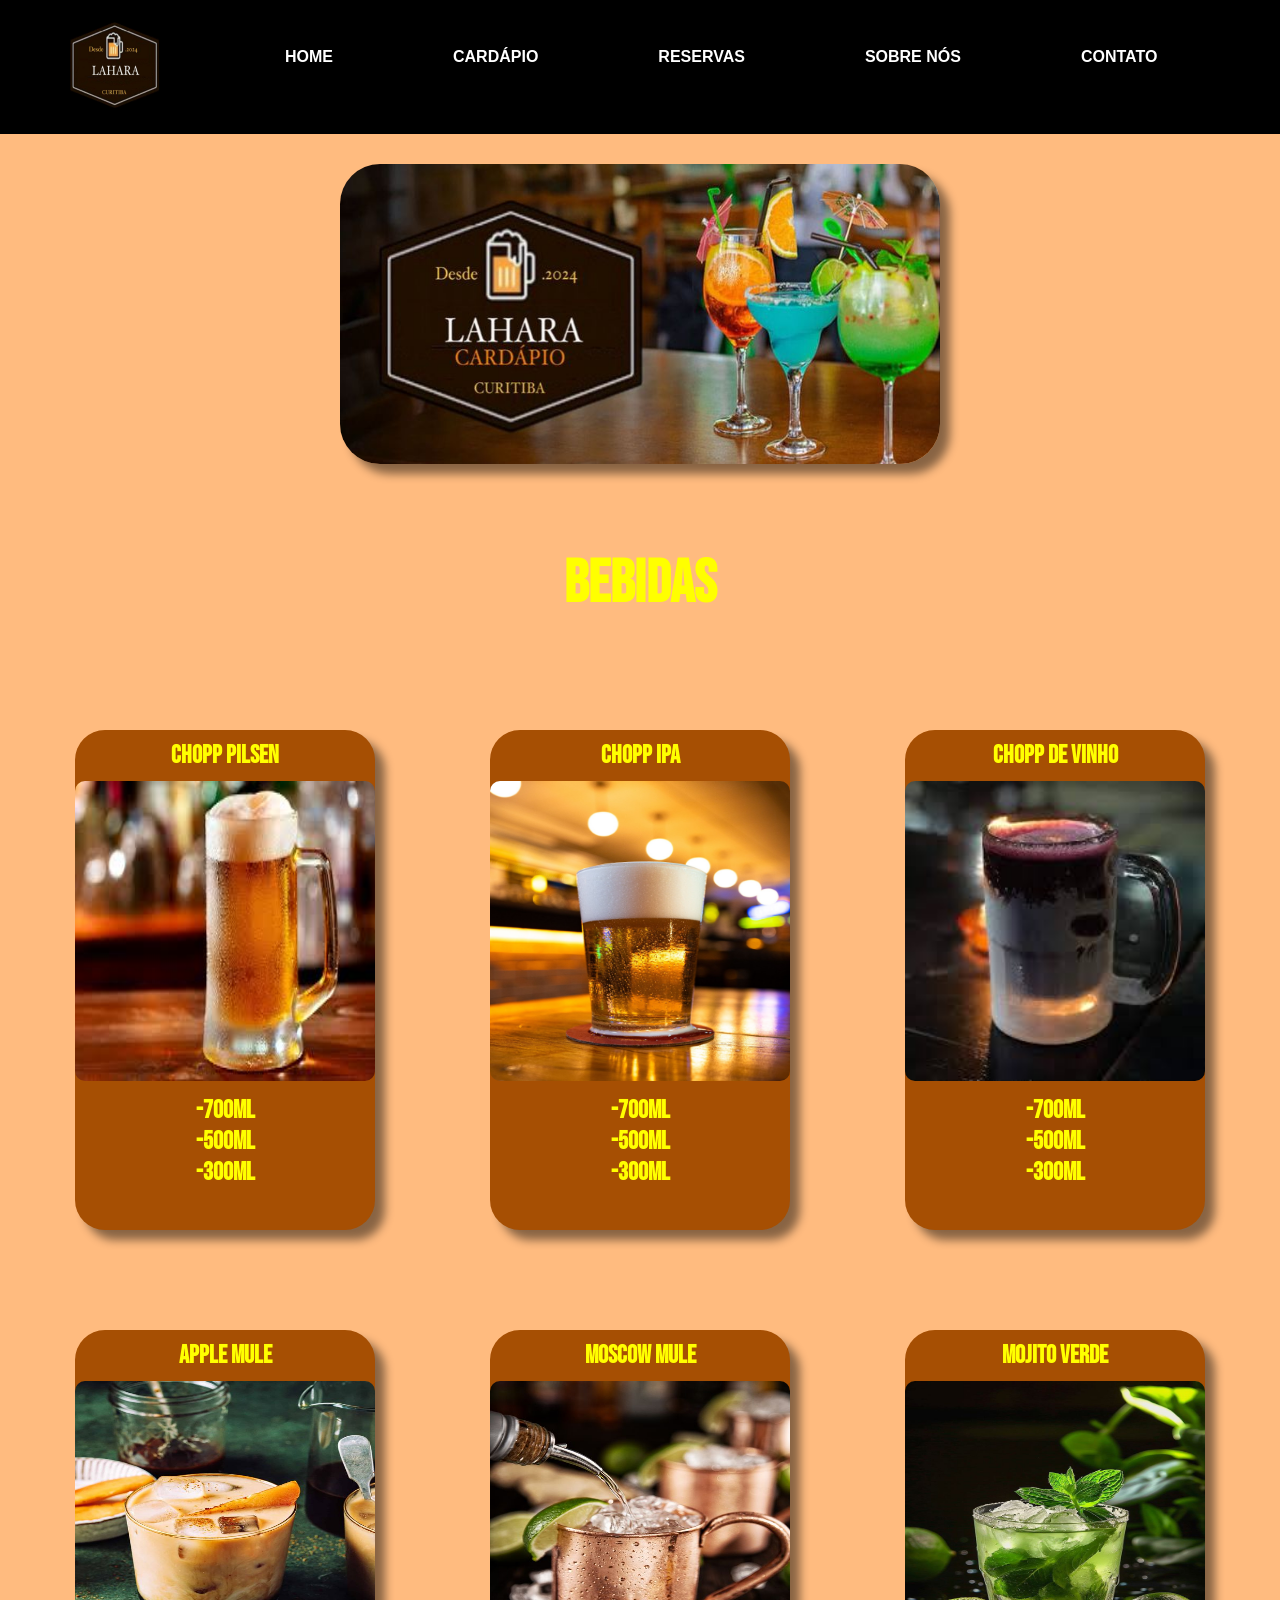
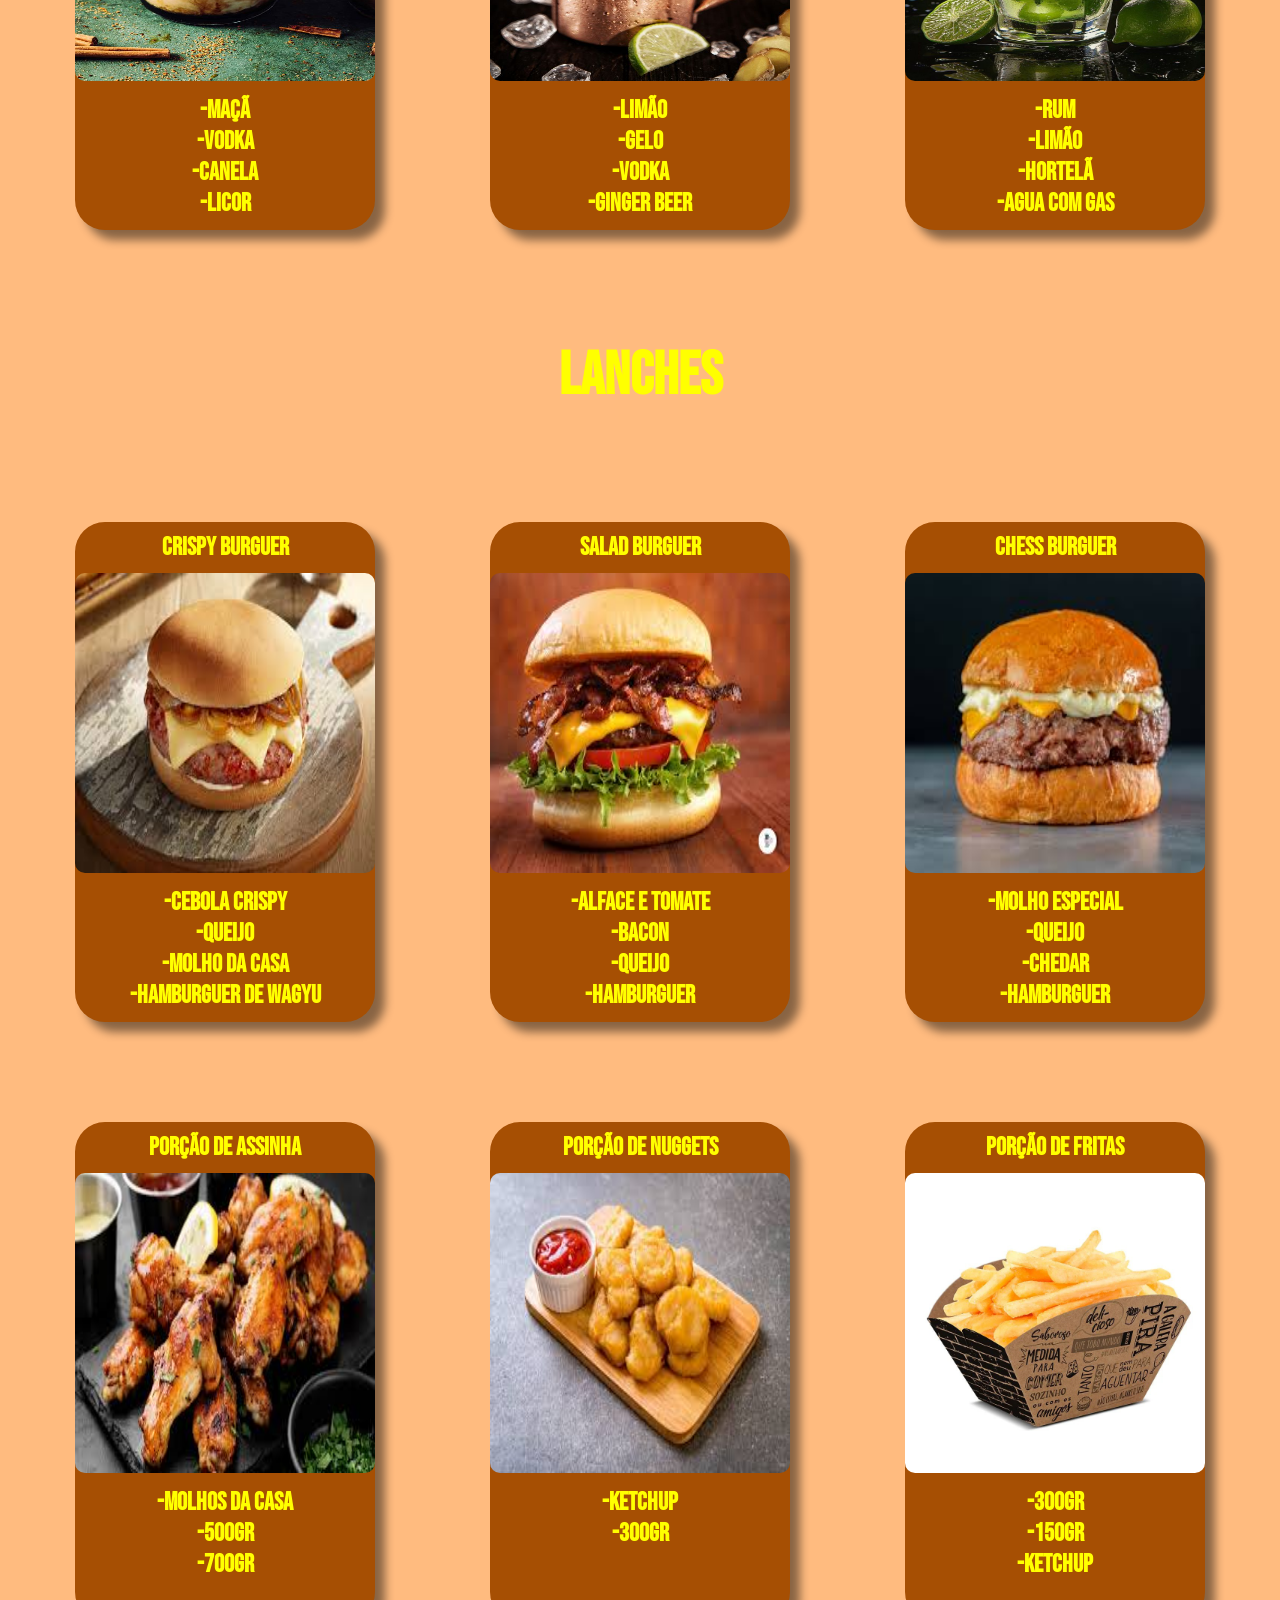
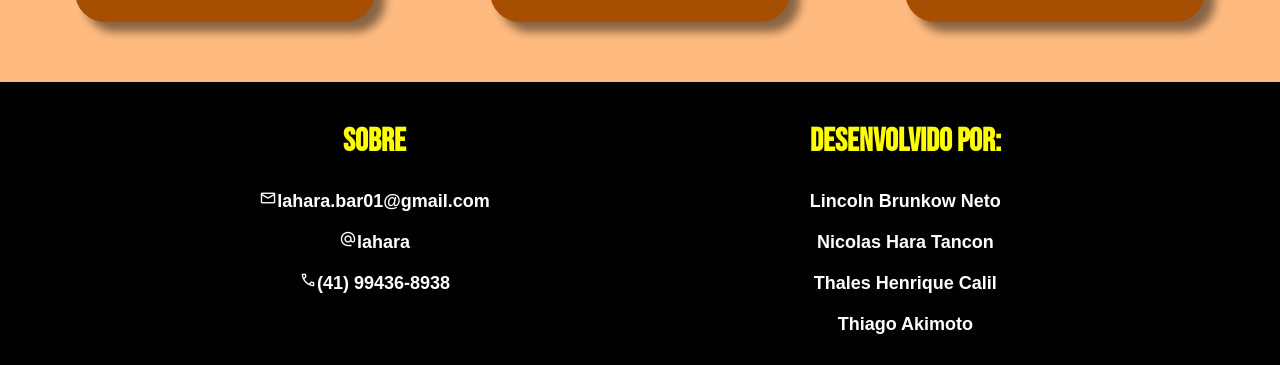
<file: html/cardapio.html>
<!DOCTYPE html>
<html lang="pt-br">
<head>
    <meta charset="UTF-8">
    <meta name="viewport" content="width=device-width, initial-scale=1.0">
    <title>Lahara</title>
    <link rel="stylesheet" href="../css/cardapio.css">
    <link rel="stylesheet" href="../css/mdcardapio.css">
    <link rel="shortcut icon" href="../image/favicon.ico" type="image/x-icon">
    <link rel="stylesheet" href="https://fonts.googleapis.com/css2?family=Material+Symbols+Outlined:opsz,wght,FILL,GRAD@20..48,100..700,0..1,-50..200" />
</head>

<body>

    <nav>
        <header id="img">
            <img src="../image/apple-touch-icon.png" alt="logo" id="logo">
        </header>
        <ul>
            <li><a href="../html/index.html" class="encima">Home</a></li>
            <li><a href="../html/cardapio.html" class="encima">Cardápio</a></li>
            <li><a href="../html/reservas.html" class="encima">Reservas</a></li>
            <li><a href="../html/sobrenos.html" class="encima">Sobre nós</a></li>
            <li><a href="../html/contato.html" class="encima">Contato</a></li>
        </ul>
        
    </nav>

    <div class="cardapio2">
        <img src="../image/drinks.jpg" alt="cardapio" id="cardapio" width="600px" height="300px">
    </div>

    <main>

        <h1>BEBIDAS</h1>
        <div class="container">

            <div class="card card1">
                <p>Chopp Pilsen</p>
                <img src="../image/choppcardapio.jpg" alt="chopp" width="300px" height="300px" >
                <p> -700ml <br> -500ml <br> -300ml</p>
            </div>

            <div class="card card2">
                <p id="choppipa">Chopp Ipa</p>
                <img src="../image/choppilsen.jpg" alt="pilsen" width="300px" height="300px">
                <p>-700ml <br> -500ml <br> -300ml</p> 
            </div>
            
            <div class="card card3">
                <p id="choppvinho">Chopp de Vinho</p>
                <img src="../image/choppvinho.jpg" alt="vinho" width="300px" height="300px">
                <p>-700ml <br> -500ml <br> -300ml</p>
            </div>
            
            <div class="card card4">
                <p>Apple Mule</p>
                <img src="../image/coctel.jpg" alt="coctel" width="300px" height="300px">
                <p>-Maçã <br> -Vodka <br> -Canela <br> -Licor</p>
            </div>

            <div class="card card5">
                <p>Moscow Mule</p>
                <img src="../image/drink.jpg" alt="drink" width="300px" height="300px">
                <p>-Limão <br> -Gelo <br> -Vodka <br> -Ginger Beer</p>
            </div>

            <div class="card card6">
                <p>Mojito Verde</p>
                <img src="../image/mojito.jpg" alt="mojito" width="300px" height="300px">
                <p>-Rum <br>-Limão <br>-Hortelã <br>-Agua com gas </p>
            </div>

        </div>

    </main>

    <main>

        <h2>LANCHES</h2>

        <div class="container">

            <div class="card card7">
                <p>Crispy Burguer</p>
                <img src="../image/hamburguer1.jpg" alt="hamb" width="300px" height="300px">
                <p id="crispy">-Cebola Crispy <br> -Queijo <br>-Molho da casa <br>-Hamburguer de Wagyu</p>
            </div>

            <div class="card card8">
                <p>Salad Burguer</p>
                <img src="../image/hamburguer2.jpg" alt="hamb2" width="300px" height="300px"> 
                <p> -Alface e Tomate <br> -Bacon <br> -Queijo <br>-Hamburguer</p>
            </div>

            <div class="card card9">
                <p>Chess Burguer</p>
                <img src="../image/hamburguer3.jpg" alt="hamb3" width="300px" height="300px">
                <p>-Molho especial <br>-Queijo <br>-Chedar <br>-Hamburguer</p>
            </div>

            <div class="card card10">
                <p id="assa">Porção de Assinha</p>
                <img src="../image/porcao1.jpg" alt="porcao1" width="300px" height="300px">
                <p>-Molhos da casa <br>-500gr <br>-700gr</p>
                
            </div>

            <div class="card card11">
                <p id="nugget">Porção de Nuggets</p>
                <img src="../image/porcao2.jpg" alt="porcao2" width="300px" height="300px">
                <p>-Ketchup <br>-300gr</p>
            </div>

            <div class="card card 12">
                <p id="fritas">Porção de Fritas</p>
                <img src="../image/porcao3.jpg" alt="porcao3" width="300px" height="300px">
                <p>-300gr <br>-150gr <br>-Ketchup</p>
            </div>
        </div>

    </main>
    
    <footer>
        <section class="footer">
            <div class="iso">
                <h3>SOBRE</h3>
                <div class="dentro">
                    <span class="material-symbols-outlined">mail</span><a href="#" class="embaixo">lahara.bar01@gmail.com</a>
                </div>
                <div class="dentro">
                    <span class="material-symbols-outlined">alternate_email</span><a href="#" class="embaixo">lahara</a>
                </div>
                <div class="dentro">
                    <span class="material-symbols-outlined">call</span><a href="#" class="embaixo">(41) 99436-8938</a>
                </div>
            </div>
        </section>
        <section class="footer">
            <div class="isolada">
                <h3>Desenvolvido por:</h3>
                <div class="dentro">
                    <a href="#" class="embaixo">Lincoln Brunkow Neto</a>
                </div>
                <div class="dentro">
                    <a href="#" class="embaixo">Nicolas Hara Tancon</a>
                </div>
                <div class="dentro">
                    <a href="#" class="embaixo">Thales Henrique Calil</a>
                </div>
                <div class="dentro"> 
                    <a href="#" class="embaixo">Thiago Akimoto</a>
                </div>
            </div>
        </section>
    </footer>
</body>
</html>
</file>
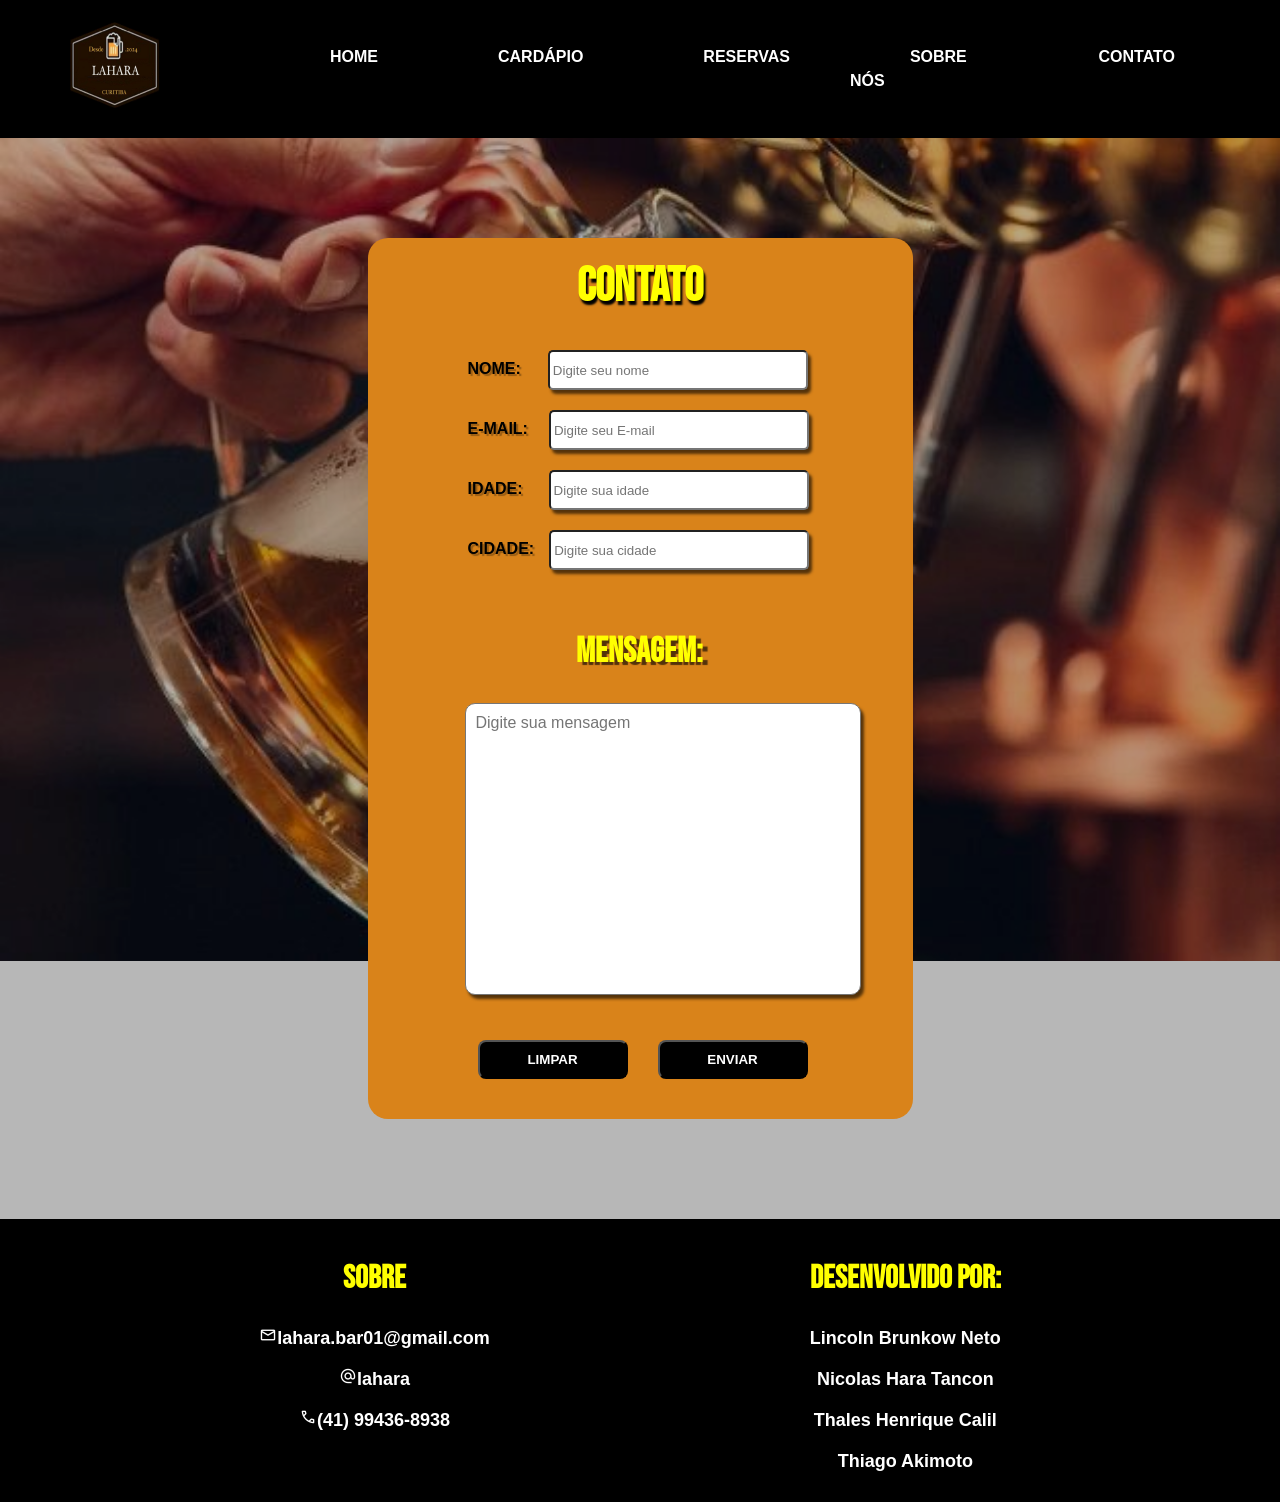
<file: html/contato.html>
<!DOCTYPE html>
<html lang="pt-br">
<head>
    <meta charset="UTF-8">
    <meta name="viewport" content="width=device-width, initial-scale=1.0">
    <title>Lahara</title>
    <link rel="stylesheet" href="../css/contato.css">
    <link rel="stylesheet" href="../css/mdcontato.css">
    <link rel="shortcut icon" href="../image/favicon.ico" type="image/x-icon">
    <link rel="stylesheet" href="https://fonts.googleapis.com/css2?family=Material+Symbols+Outlined:opsz,wght,FILL,GRAD@20..48,100..700,0..1,-50..200" />
</head>
<body onload="form.txtName.focus()">
    <nav>
        <header>
            <img src="../image/apple-touch-icon.png" alt="logo" id="logo">
        </header>
        <ul>
            <li><a href="../html/index.html" class="encima">Home</a></li>
            <li><a href="../html/cardapio.html" class="encima">Cardápio</a></li>
            <li><a href="../html/reservas.html" class="encima">Reservas</a></li>
            <li><a href="../html/sobrenos.html" class="encima">Sobre nós</a></li>
            <li><a href="../html/contato.html" class="encima">Contato</a></li>
        </ul>
    </nav>
    <div class="container">
        <h1>Contato</h1>
        <form action="../html/next.html" method="post">
            <div class="form-group">
                <label for="inome">Nome:</label>
                <input type="text" placeholder="Digite seu nome" id="inome" name="nome">
            </div>
            <div class="form-group">
                <label for="iemail">E-mail:</label>
                <input type="email" placeholder="Digite seu E-mail" id="iemail" name="email">
            </div>
            <div class="form-group">
                <label for="iidade">Idade:</label>
                <input type="number" placeholder="Digite sua idade"id="iidade" name="idade" minlength="18" maxlength="100" size="1" max>
            </div>
            <div class="form-group">
                <label for="icidade">Cidade:</label>
                <input type="text" placeholder="Digite sua cidade" id="icidade" name="cidade">
            </div>
            <div class="form-group2">
                <label for="itexto">Mensagem:</label>
                <textarea name="texto" id="itexto" placeholder="Digite sua mensagem" cols="38" rows="15"></textarea>
            </div>
            <div id="botoes">
                <button type="reset" id="limpa">Limpar</button>
                <button type="button" id="envia" onclick="btnSendOnClick()" >Enviar</button>
                <input type="hidden" name="redirectTo">
            </div>
        </form>
    </div>
    <footer>
        <section class="footer">
            <div class="iso">
                <h3>SOBRE</h3>
                <div class="dentro">
                    <span class="material-symbols-outlined">mail</span><a href="#" class="embaixo">lahara.bar01@gmail.com</a>
                </div>
                <div class="dentro">
                    <span class="material-symbols-outlined">alternate_email</span><a href="#" class="embaixo">lahara</a>
                </div>
                <div class="dentro">
                    <span class="material-symbols-outlined">call</span><a href="#" class="embaixo">(41) 99436-8938</a>
                </div>
            </div>
        </section>
        <section class="footer">
            <div class="isolada">
                <h3>Desenvolvido por:</h3>
                <div class="dentro">
                    <a href="https://www.instagram.com/lincolnmgl?igsh=NDRxajQ2eXl5OGN6&utm_source=qr"  target="_blank" class="embaixo">Lincoln Brunkow Neto</a>
                </div>
                <div class="dentro">
                    <a href="#"  target="_blank" class="embaixo">Nicolas Hara Tancon</a>
                </div>
                <div class="dentro">
                    <a href="#" target="_blank" class="embaixo">Thales Henrique Calil</a>
                </div>
                <div class="dentro"> 
                    <a href="#" target="_blank" class="embaixo">Thiago Akimoto</a>
                </div>
            </div>
        </section>
    </footer>
</body>
</html>
<script src="../js/contato.js">

</script>
</file>
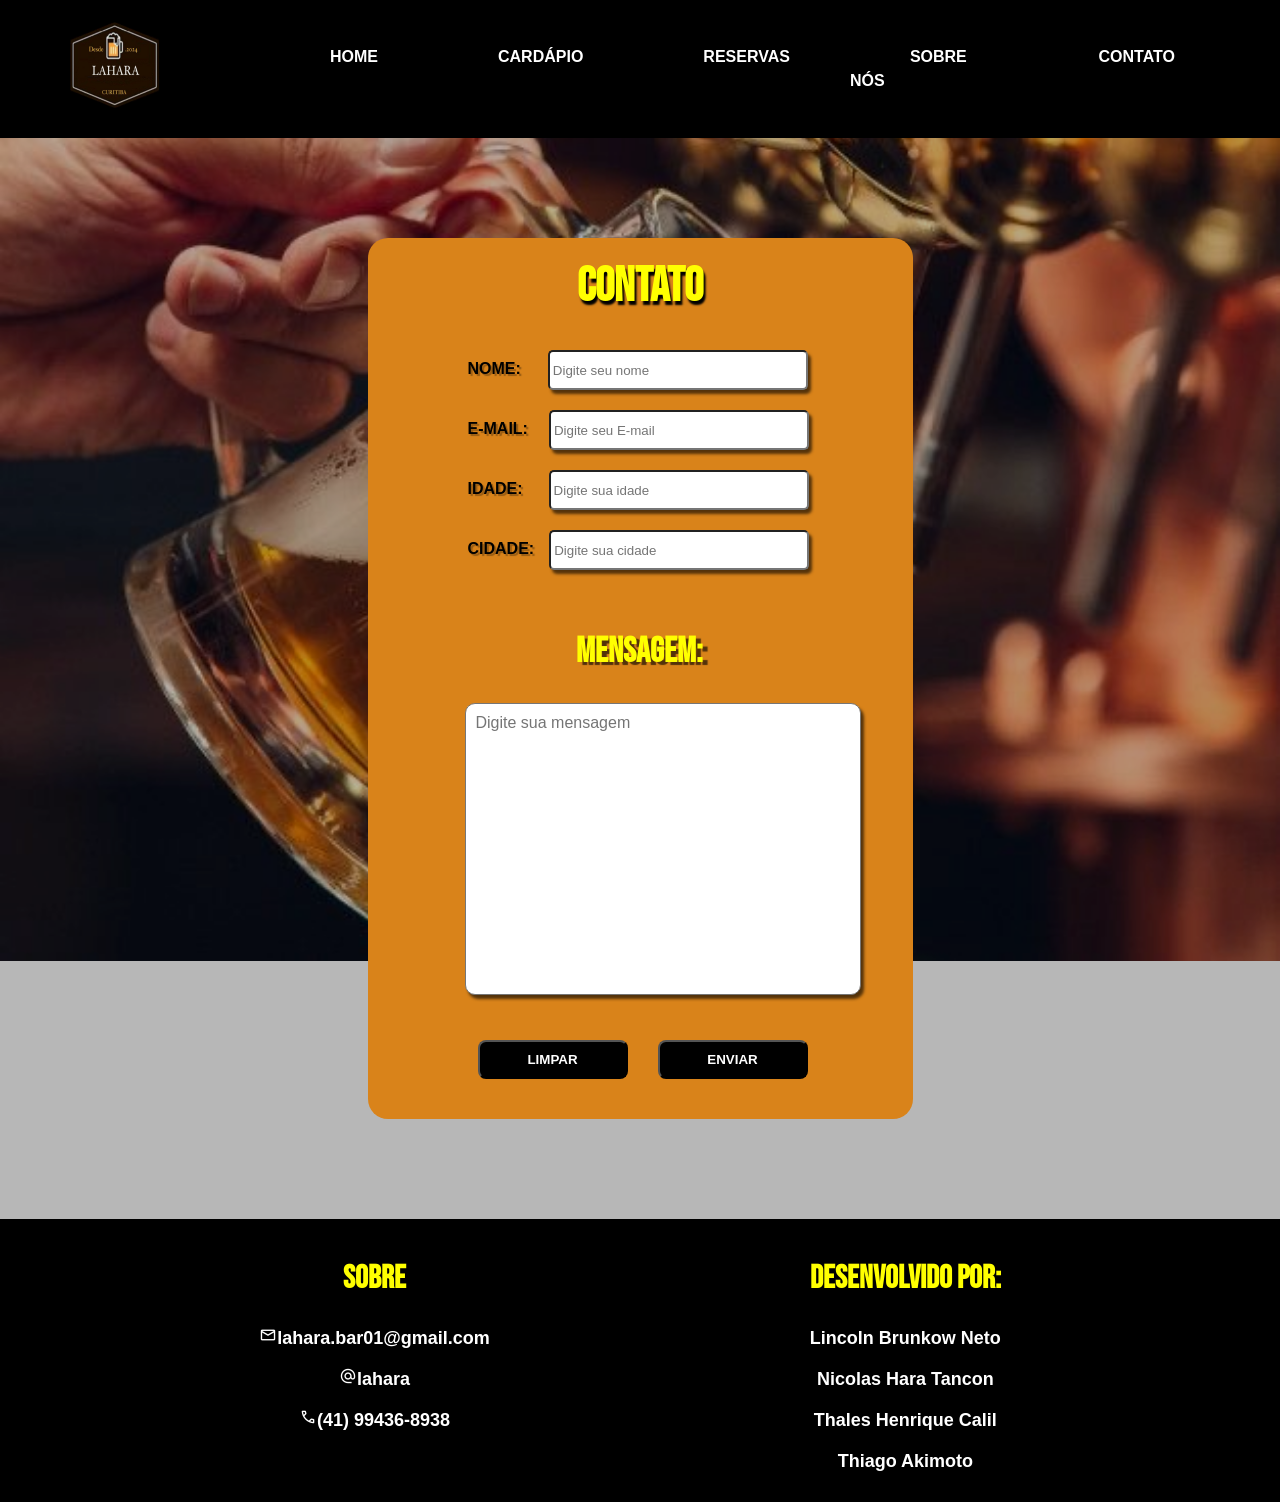
<file: html/formulario.html>
<!DOCTYPE html>
<html lang="pt-br">
<head>
    <meta charset="UTF-8">
    <meta name="viewport" content="width=device-width, initial-scale=1.0">
    <title>Lahara</title>
    <link rel="stylesheet" href="../css/formulario2.css">
    <link rel="stylesheet" href="../css/mediaquerycontato.css">
    <link rel="shortcut icon" href="../image/favicon.ico" type="image/x-icon">
    <link rel="stylesheet" href="https://fonts.googleapis.com/css2?family=Material+Symbols+Outlined:opsz,wght,FILL,GRAD@20..48,100..700,0..1,-50..200" />
</head>
<body>
    <nav>
        <header>
            <img src="../image/apple-touch-icon.png" alt="logo" id="logo">
        </header>
        <ul>
            <li><a href="../html/index.html" class="encima">Home</a></li>
            <li><a href="../html/cardapio.html" class="encima">Cardápio</a></li>
            <li><a href="../html/pedidos.html" class="encima">Reservas</a></li>
            <li><a href="../html/sobrenos.html" class="encima">Sobre nós</a></li>
            <li><a href="../html/formulario.html" class="encima">Contato</a></li>
        </ul>
    </nav>
    <div class="container">
        <h1>Contato</h1>
        <form action="#" method="post">
            <div class="form-group">
                <label for="inome">Nome:</label>
                <input type="text" placeholder="Digite seu nome" id="inome" name="nome" required>
            </div>
            <div class="form-group">
                <label for="iemail">E-mail:</label>
                <input type="email" placeholder="Digite seu E-mail" id="iemail" name="email" required>
            </div>
            <div class="form-group">
                <label for="iidade">Idade:</label>
                <input type="number" placeholder="Digite sua idade"id="iidade" name="idade" required>
            </div>
            <div class="form-group">
                <label for="icidade">Cidade:</label>
                <input type="text" placeholder="Digite sua cidade" id="icidade" name="cidade" required>
            </div>
            <div class="form-group2">
                <label for="itexto">Mensagem:</label>
                <textarea name="texto" id="itexto" placeholder="Digite sua mensagem" cols="38" rows="15"></textarea>
            </div>
            <div id="botoes">
                <button type="reset" id="limpa">Limpar</button>
                <button type="submit" id="envia" onclick="mensagem()" >Enviar</button>
                <input type="hidden" name="redirectTo">
            </div>
        </form>
    </div>
    <footer>
        <section class="footer">
            <div class="iso">
                <h3>SOBRE</h3>
                <div class="dentro">
                    <span class="material-symbols-outlined">mail</span><a href="#" class="embaixo">lahara.bar01@gmail.com</a>
                </div>
                <div class="dentro">
                    <span class="material-symbols-outlined">alternate_email</span><a href="#" class="embaixo">lahara</a>
                </div>
                <div class="dentro">
                    <span class="material-symbols-outlined">call</span><a href="#" class="embaixo">(41) 99436-8938</a>
                </div>
            </div>
        </section>
        <section class="footer">
            <div class="isolada">
                <h3>Desenvolvido por:</h3>
                <div class="dentro">
                    <a href="https://www.instagram.com/lincolnmgl?igsh=NDRxajQ2eXl5OGN6&utm_source=qr"  target="_blank" class="embaixo">Lincoln Brunkow Neto</a>
                </div>
                <div class="dentro">
                    <a href="#"  target="_blank" class="embaixo">Nicolas Hara Tancon</a>
                </div>
                <div class="dentro">
                    <a href="#" target="_blank" class="embaixo">Thales Henrique Calil</a>
                </div>
                <div class="dentro"> 
                    <a href="#" target="_blank" class="embaixo">Thiago Akimoto</a>
                </div>
            </div>
        </section>
    </footer>
</body>
</html>
<script>
    function mensagem() {
        alert("Enviado com sucesso !!")
    }
</script>
</file>
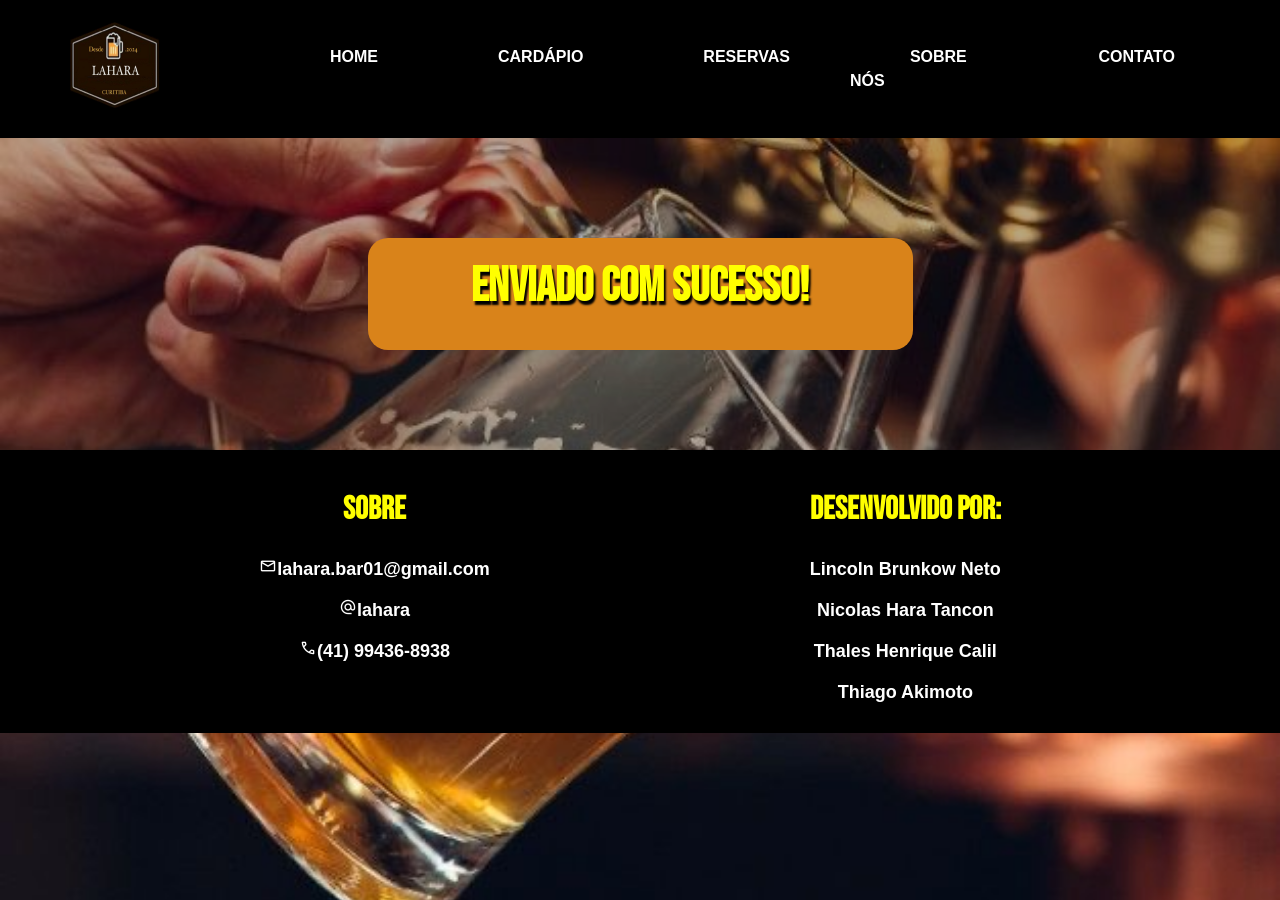
<file: html/next.html>
<!DOCTYPE html>
<html lang="pt-br">
<head>
    <meta charset="UTF-8">
    <meta name="viewport" content="width=device-width, initial-scale=1.0">
    <title>Lahara</title>
    <link rel="stylesheet" href="../css/contato.css">
    <link rel="stylesheet" href="../css/mdcontato.css">
    <link rel="shortcut icon" href="../image/favicon.ico" type="image/x-icon">
    <link rel="stylesheet" href="https://fonts.googleapis.com/css2?family=Material+Symbols+Outlined:opsz,wght,FILL,GRAD@20..48,100..700,0..1,-50..200" />
</head>
<body>
    <nav>
        <header>
            <img src="../image/apple-touch-icon.png" alt="logo" id="logo">
        </header>
        <ul>
            <li><a href="../html/index.html" class="encima">Home</a></li>
            <li><a href="../html/cardapio.html" class="encima">Cardápio</a></li>
            <li><a href="../html/reservas.html" class="encima">Reservas</a></li>
            <li><a href="../html/sobrenos.html" class="encima">Sobre nós</a></li>
            <li><a href="../html/contato.html" class="encima">Contato</a></li>
        </ul>
    </nav>
    <div class="container">
        <h1>Enviado com Sucesso!</h1>
    </div>
    <footer>
        <section class="footer">
            <div class="iso">
                <h3>SOBRE</h3>
                <div class="dentro">
                    <span class="material-symbols-outlined">mail</span><a href="#" class="embaixo">lahara.bar01@gmail.com</a>
                </div>
                <div class="dentro">
                    <span class="material-symbols-outlined">alternate_email</span><a href="#" class="embaixo">lahara</a>
                </div>
                <div class="dentro">
                    <span class="material-symbols-outlined">call</span><a href="#" class="embaixo">(41) 99436-8938</a>
                </div>
            </div>
        </section>
        <section class="footer">
            <div class="isolada">
                <h3>Desenvolvido por:</h3>
                <div class="dentro">
                    <a href="https://www.instagram.com/lincolnmgl?igsh=NDRxajQ2eXl5OGN6&utm_source=qr"  target="_blank" class="embaixo">Lincoln Brunkow Neto</a>
                </div>
                <div class="dentro">
                    <a href="#"  target="_blank" class="embaixo">Nicolas Hara Tancon</a>
                </div>
                <div class="dentro">
                    <a href="#" target="_blank" class="embaixo">Thales Henrique Calil</a>
                </div>
                <div class="dentro"> 
                    <a href="#" target="_blank" class="embaixo">Thiago Akimoto</a>
                </div>
            </div>
        </section>
    </footer>
</body>
</html>
</file>
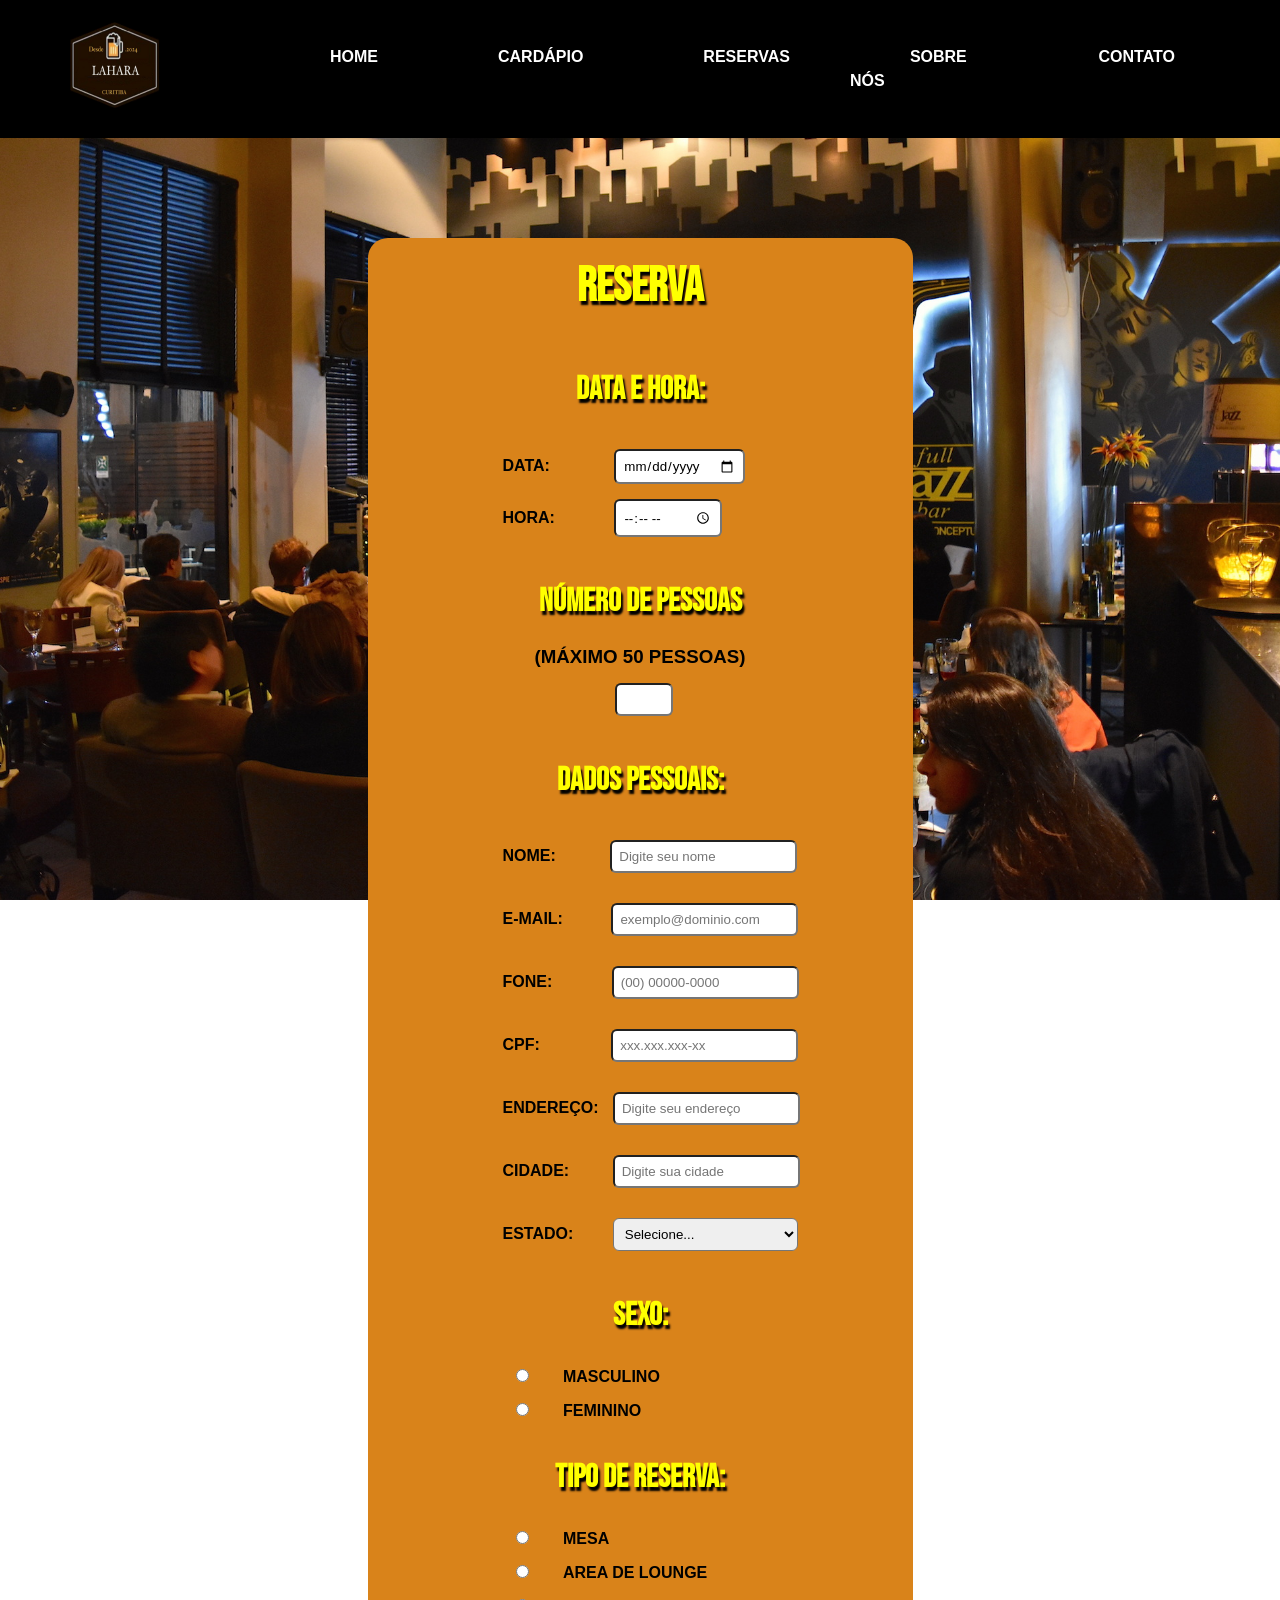
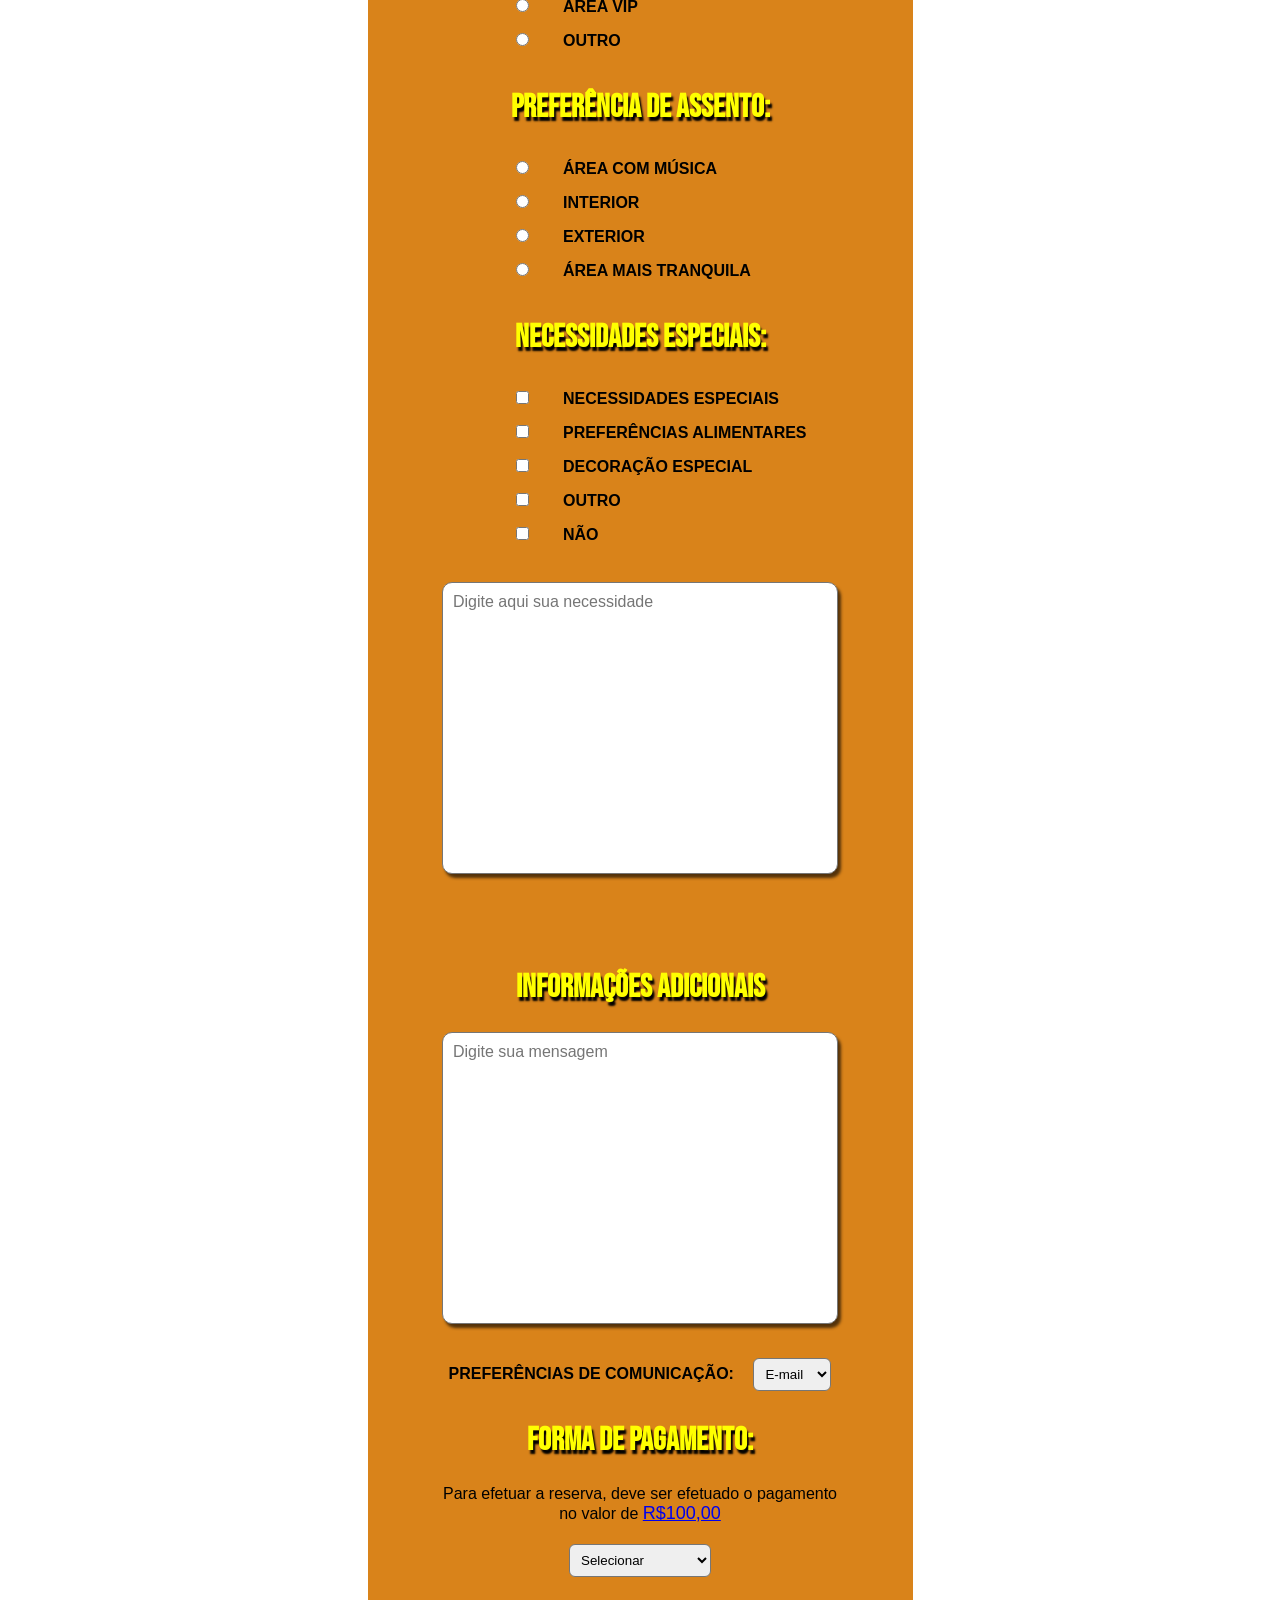
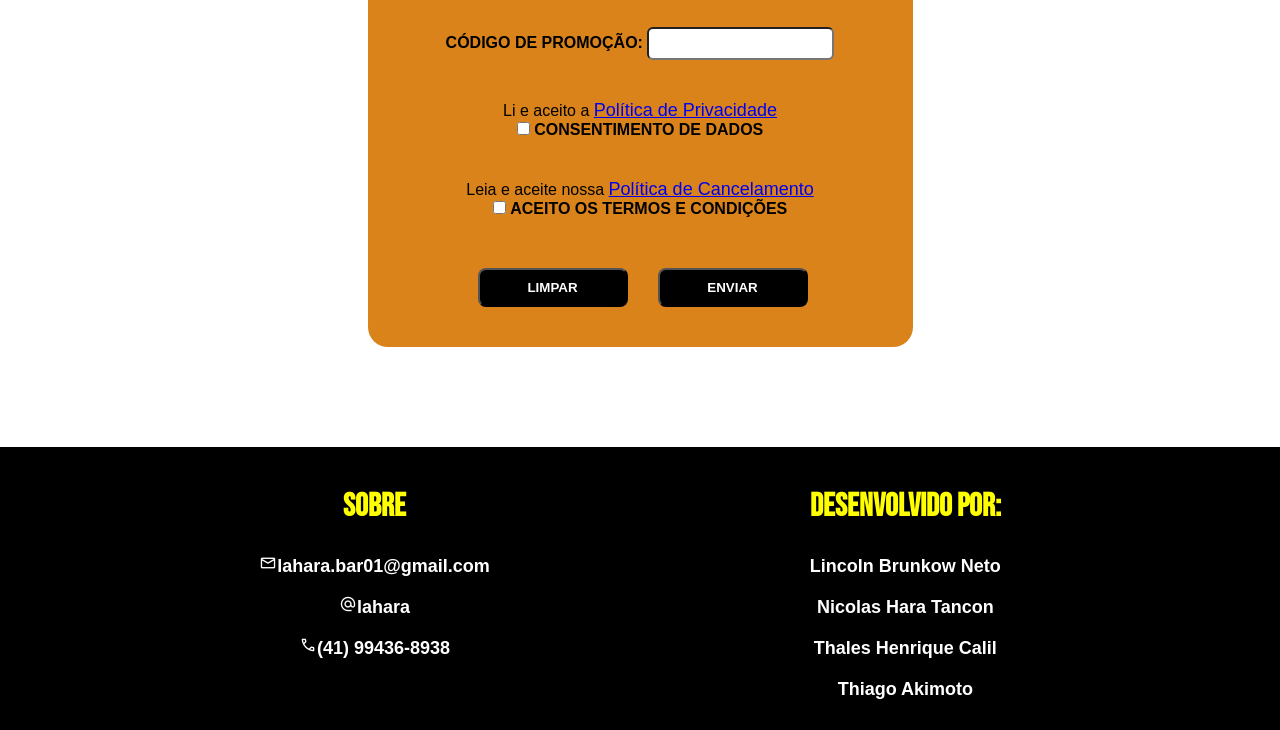
<file: html/reservas.html>
<!DOCTYPE html>
<html lang="pt-br">
<head>
    <meta charset="UTF-8">
    <meta name="viewport" content="width=device-width, initial-scale=1.0">
    <title>Lahara</title>
    <link rel="stylesheet" href="../css/reservas.css">
    <link rel="stylesheet" href="../css/mdreservas.css">
    <link rel="shortcut icon" href="../image/favicon.ico" type="image/x-icon">
    <link rel="stylesheet" href="https://fonts.googleapis.com/css2?family=Material+Symbols+Outlined:opsz,wght,FILL,GRAD@20..48,100..700,0..1,-50..200" />
    <script src="../js/reservas.js" defer></script>
</head>

<body onload="form.txtName.focus()">
    <nav>
        <header id="img">
            <img src="../image/apple-touch-icon.png" alt="logo" id="logo">
        </header>
        <ul>
            <li><a href="../html/index.html" class="encima">Home</a></li>
            <li><a href="../html/cardapio.html" class="encima">Cardápio</a></li>
            <li><a href="../html/reservas.html" class="encima">Reservas</a></li>
            <li><a href="../html/sobrenos.html" class="encima">Sobre nós</a></li>
            <li><a href="../html/contato.html" class="encima">Contato</a></li>
        </ul>
    </nav>
    <section class="container">
        <h1>Reserva</h1>
        <form id="reservation-form" action="../html/next.html" method="post">
            <div>
                <h2>Data e hora:</h2>
                <div class="form-group">
                    <label for="idata">Data:</label>
                    <input type="date"  id="idata" name="data">
                <div>
                    <label for="ihora">Hora:</label>
                    <input type="time"  id="ihora" name="hora" min="15:00" max="01:00">
                </div>
            </div>
            <div>
                <h2>Número de pessoas</h2>
                <h3>(máximo 50 pessoas)</h3>
                <div class="form-group">
                    <input type="number" name="number" id="in" min="1" max="50" step="1">
                </div>
            </div>
            <div>
                <h2>Dados pessoais:</h2>
                <div class="form-group">
                    <label for="inome">Nome:</label>
                    <input type="text" placeholder="Digite seu nome" id="inome" name="nome" >
                </div>
                <div class="form-group">
                    <label for="iemail">E-mail:</label>
                    <input type="email" id="iemail" name="email" placeholder="exemplo@dominio.com" title="O email deve conter um @ e um domínio válido.">
                </div>
                <div class="form-group">
                    <label for="iphone">fone:</label>
                    <input type="text" id="iphone" name="phone" placeholder="(00) 00000-0000"  title="Formato: (00) 00000-0000" >
                </div>
                <div class="form-group">
                    <label for="icpf">CPF:</label>
                    <input type="text" id="icpf" name="cpf" placeholder="xxx.xxx.xxx-xx" title="Formato: xxx.xxx.xxx-xx" >
                </div>
                <div class="form-group">
                    <label for="ien">Endereço:</label>
                    <input type="text" placeholder="Digite seu endereço" id="ien" name="endereço">
                </div>
                <div class="form-group">
                    <label for="icity">Cidade:</label>
                    <input type="text" id="icity" name="city" placeholder="Digite sua cidade" >
                </div>
                <div class="form-group">
                    <label for="istate">Estado:</label>
                    <select id="istate" name="state">
                        <option value="0">Selecione...</option>
                        <option value="ac">Acre</option>
                        <option value="al">Alagoas</option>
                        <option value="ap">Amapá</option>
                        <option value="am">Amazonas</option>
                        <option value="ba">Bahia</option>
                        <option value="ce">Ceará</option>
                        <option value="df">Distrito Federal</option>
                        <option value="es">Espírito Santo</option>
                        <option value="go">Goiás</option>
                        <option value="ma">Maranhão</option>
                        <option value="mt">Mato Grosso</option>
                        <option value="ms">Mato Grosso do Sul</option>
                        <option value="mg">Minas Gerais</option>
                        <option value="pa">Pará</option>
                        <option value="pb">Paraíba</option>
                        <option value="pr">Paraná</option>
                        <option value="pe">Pernambuco</option>
                        <option value="pi">Piauí</option>
                        <option value="rj">Rio de Janeiro</option>
                        <option value="rn">Rio Grande do Norte</option>
                        <option value="rs">Rio Grande do Sul</option>
                        <option value="ro">Rondônia</option>
                        <option value="rr">Roraima</option>
                        <option value="sc">Santa Catarina</option>
                        <option value="sp">São Paulo</option>
                        <option value="se">Sergipe</option>
                        <option value="to">Tocantins</option>
                    </select>
                </div>
            </div>
            <div>
                <h2>Sexo:</h2>
                <div class="form-group2">
                    <input type="radio" name="sexo" id="msc"> 
                    <label for="msc" class="nomezinhos">Masculino</label> 
                </div>
                <div class="form-group2">
                    <input type="radio" name="sexo" id="fmn">
                    <label for="fmn" class="nomezinhos" >Feminino</label>
                </div>
            </div>
            <div>
                <h2>Tipo de reserva:</h2>

                <div class="form-group2">
                    <input type="radio" name="tp" id="mesa"> 
                    <label for="mesa">Mesa</label> 
                </div>
                <div class="form-group2">
                    <input type="radio" name="tp" id="lg">
                    <label for="lg">Area de lounge</label>
                    
                </div>
                <div class="form-group2">
                    <input type="radio" name="tp" id="ev">
                    <label for="ev">Area VIP</label>
                </div>
                <div class="form-group2">
                    <input type="radio" name="tp" id="ot">
                    <label for="ot">Outro</label>
                </div>
            </div>
            <div>
                <h2>Preferência de assento:</h2>

                <div class="form-group2">
                    <input type="radio" name="area" id="mu" > 
                    <label for="mu">Área com música</label> 
                </div>
                <div class="form-group2">
                    <input type="radio" name="area" id="inte">
                    <label for="inte">Interior</label>
                </div>
                <div class="form-group2">
                    <input type="radio" name="area" id="ex" >
                    <label for="ex">Exterior</label>
                </div>
                <div class="form-group2">
                    <input type="radio" name="area" id="tr" >
                    <label for="tr">Área mais tranquila</label>
                </div>
            </div>
            <div>
                <h2 for="endereço">Necessidades especiais:</h2>
                <div class="form-group2">
                    <input type="checkbox" name="endereço" id="icard">
                    <label for="icard" class="nomezinhos">Necessidades especiais</label> 
                </div>
                <div class="form-group2">
                    <input type="checkbox" name="endereço" id="eres">
                    <label for="eres" class="nomezinhos">Preferências alimentares</label>
                </div>
                <div class="form-group2">
                    <input type="checkbox" name="endereço" id="cad">
                    <label for="cad" class="nomezinhos">Decoração especial</label>
                </div>
                <div class="form-group2">
                    <input type="checkbox" name="endereço" id="io">
                    <label for="io" class="nomezinhos">Outro</label>
                </div>
                <div class="form-group2">
                    <input type="checkbox" name="endereço" id="not">
                    <label for="not" class="nomezinhos">Não</label>
                </div>
                <div class="form-group3">
                    <textarea name="texto" id="itexto" placeholder="Digite aqui sua necessidade" cols="38" rows="15"></textarea>
                </div>
            </div>

            <div class="form-group3">
                <h2>Informações adicionais</h2>
                <textarea name="texto" id="itexto" placeholder="Digite sua mensagem" cols="38" rows="15"></textarea>
            </div>
            <div>
                <label for="icommunication-preferences">Preferências de Comunicação:</label>
                <select id="icommunication-preferences" name="communication-preferences">
                    <option value="email">E-mail</option>
                    <option value="sms">SMS</option>
                    <option value="both">Ambos</option>
                </select>
            </div>
            <div>
                <h2>Forma de Pagamento:</h2>
                <p>Para efetuar a reserva, deve ser efetuado o pagamento no valor de <a href="#" class="privacidade">R$100,00</a></p>
                <div class="cartao">
                    <select name="pay" id="ipay">
                        <option value="0">Selecionar</option>
                        <option value="1">Cartão de Credito</option>
                        <option value="2">Cartão de Debito</option>
                        <option value="3">Pix</option>
                    </select>
                </div>
            </div>
            <div class="promo">
                <label for="ipromo-code">Código de Promoção:</label>
                <input type="text" id="ipromo-code" name="promo-code" min="1" max="7">
            </div>
            <div class="form-group4">
                <p>Li e aceito a <a href="#" class="privacidade">Política de Privacidade</a></p>
                <input type="checkbox" id="privacy-consent" name="privacy-consent" >
                <label for="privacy-consent">Consentimento de Dados</label>
            </div>
            <div class="form-group4">
                <p>Leia e aceite nossa <a href="#" class="privacidade">Política de Cancelamento</a></p>
                <input type="checkbox" id="terms" name="terms" >
                <label for="terms">Aceito os termos e condições</label>
            </div>
            <div id="botoes">
                <button type="reset" id="limpa">Limpar</button>
                <button type="button" id="envia" onclick="btnSendOnClick()">Enviar</button>
                <input type="hidden" name="redirectTo">
            </div>
        </form>
    </section>
    <footer>
        <section class="footer">
            <div class="iso">
                <h3>SOBRE</h3>
                <div class="dentro">
                    <span class="material-symbols-outlined">mail</span><a href="#" class="embaixo">lahara.bar01@gmail.com</a>
                </div>
                <div class="dentro">
                    <span class="material-symbols-outlined">alternate_email</span><a href="#" class="embaixo">lahara</a>
                </div>
                <div class="dentro">
                    <span class="material-symbols-outlined">call</span><a href="#" class="embaixo">(41) 99436-8938</a>
                </div>
            </div>
        </section>
        <section class="footer">
            <div class="isolada">
                <h3>Desenvolvido por:</h3>
                <div class="dentro">
                    <a href="https://www.instagram.com/lincolnmgl?igsh=NDRxajQ2eXl5OGN6&utm_source=qr"  target="_blank" class="embaixo">Lincoln Brunkow Neto</a>
                </div>
                <div class="dentro">
                    <a href="#"  target="_blank" class="embaixo">Nicolas Hara Tancon</a>
                </div>
                <div class="dentro">
                    <a href="#" target="_blank" class="embaixo">Thales Henrique Calil</a>
                </div>
                <div class="dentro"> 
                    <a href="#" target="_blank" class="embaixo">Thiago Akimoto</a>
                </div>
            </div>
        </section>
    </footer>
</body>
</html>
</file>
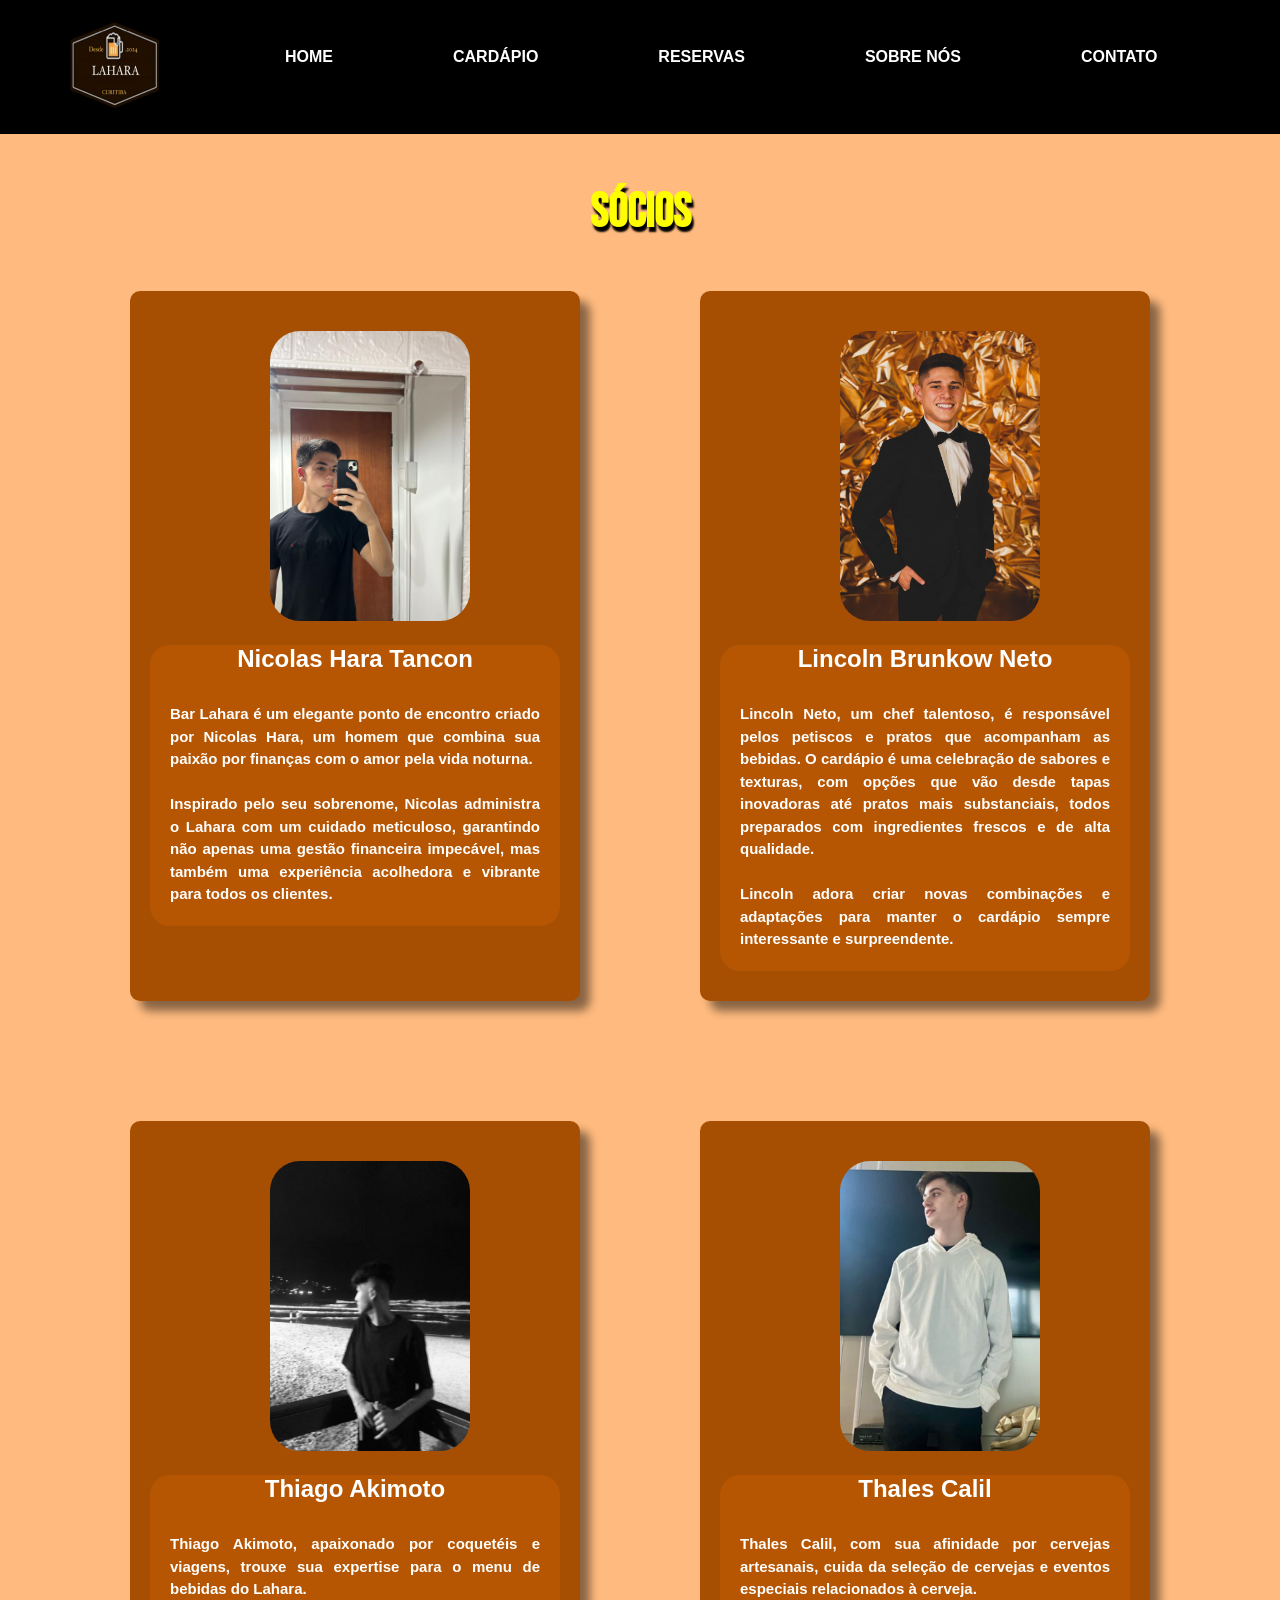
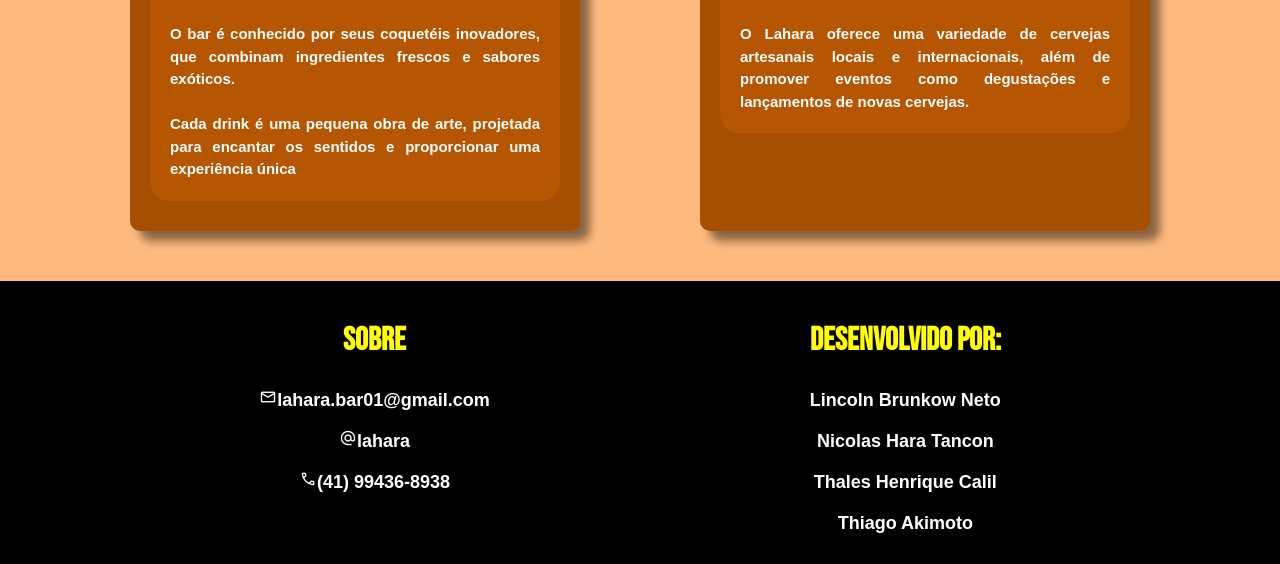
<file: html/sobrenos.html>
<!DOCTYPE html>
<html lang="pt-br">
<head>
    <meta charset="UTF-8">
    <meta name="viewport" content="width=device-width, initial-scale=1.0">
    <title>Lahara</title>
    <link rel="stylesheet" href="../css/sobrenos.css">
    <link rel="stylesheet" href="../css/mdsobrenos.css">
    <link rel="shortcut icon" href="../image/favicon.ico" type="image/x-icon">
    <link rel="stylesheet" href="https://fonts.googleapis.com/css2?family=Material+Symbols+Outlined:opsz,wght,FILL,GRAD@20..48,100..700,0..1,-50..200" />
</head>
<body>

    <nav>
        <header>
            <img src="../image/apple-touch-icon.png" alt="logo" id="logo">
        </header>
        <ul>
            <li><a href="../html/index.html" class="encima">Home</a></li>
            <li><a href="../html/cardapio.html" class="encima">Cardápio</a></li>
            <li><a href="../html/reservas.html" class="encima">Reservas</a></li>
            <li><a href="../html/sobrenos.html" class="encima">Sobre nós</a></li>
            <li><a href="../html/contato.html" class="encima">Contato</a></li>
        </ul>
    </nav>

    <header>
        <h1 id="titulo">Sócios</h1>
    </header>

    <section>

        <div class="main">

            <div class="card">

                <div class="imagem"><img decoding="async" src="../image/nicolas.jpg" alt="imagem1" height="290px" width="200px"></div>

                <div class="cor">
                    <h2>Nicolas Hara Tancon</h2>

                    <p>
                        Bar Lahara é um elegante ponto de encontro criado por Nicolas Hara, um homem que combina sua paixão por finanças com o amor pela vida noturna. <br> <br>
                        Inspirado pelo seu sobrenome, Nicolas administra o Lahara com um cuidado meticuloso, garantindo não apenas uma gestão financeira impecável, mas também uma experiência acolhedora e vibrante para todos os clientes.<br>
                    </p>
                </div>

            </div>

            <div class="card">

                <div class="imagem"><img decoding="async" src="../image/lincoln1.jpg" alt="imagem2" height="290px" width="200px"></div>

                <div class="cor">
                    <h2>Lincoln Brunkow Neto</h2>

                    <p>Lincoln Neto, um chef talentoso, é responsável pelos petiscos e pratos que acompanham as bebidas. O cardápio é uma celebração de sabores e texturas, com opções que vão desde tapas inovadoras até pratos mais substanciais, todos preparados com ingredientes frescos e de alta qualidade. <br> <br> Lincoln adora criar novas combinações e adaptações para manter o cardápio sempre interessante e surpreendente.</p>
                </div>

            </div>
            
            
            <div class="card">

                <div class="imagem"><img decoding="async" src="../image/thiago.jpg"  alt="imagem3" height="290px" width="200px"></div>

                <div class="cor">
                    <h2>Thiago Akimoto</h2>

                    <p>Thiago Akimoto, apaixonado por coquetéis e viagens, trouxe sua expertise para o menu de bebidas do Lahara. <br> <br>
                        O bar é conhecido por seus coquetéis inovadores, que combinam ingredientes frescos e sabores exóticos. <br> <br> 
                        Cada drink é uma pequena obra de arte, projetada para encantar os sentidos e proporcionar uma experiência única
                    </p>
                </div>

            </div>
            
        
            <div class="card">

                <div class="imagem"><img decoding="async" src="../image/thales.jpg" alt="imagem4" height="290px" width="200px"></div>

                <div class="cor">
                    <h2>Thales Calil</h2>

                    <p>Thales Calil, com sua afinidade por cervejas artesanais, cuida da seleção de cervejas e eventos especiais relacionados à cerveja.  <br> <br> O Lahara oferece uma variedade de cervejas artesanais locais e internacionais, além de promover eventos como degustações e lançamentos de novas cervejas. </p>
                </div>

            </div>
        </div>
    </section>
    <footer>
        <section class="footer">
            <div class="iso">
                <h3>SOBRE</h3>
                <div class="dentro">
                    <span class="material-symbols-outlined">mail</span><a href="#" class="embaixo">lahara.bar01@gmail.com</a>
                </div>
                <div class="dentro">
                    <span class="material-symbols-outlined">alternate_email</span><a href="#" class="embaixo">lahara</a>
                </div>
                <div class="dentro">
                    <span class="material-symbols-outlined">call</span><a href="#" class="embaixo">(41) 99436-8938</a>
                </div>
            </div>
        </section>
        <section class="footer">
            <div class="isolada">
                <h3>Desenvolvido por:</h3>
                <div class="dentro">
                    <a href="https://www.instagram.com/lincolnmgl?igsh=NDRxajQ2eXl5OGN6&utm_source=qr"  target="_blank" class="embaixo">Lincoln Brunkow Neto</a>
                </div>
                <div class="dentro">
                    <a href="#"  target="_blank" class="embaixo">Nicolas Hara Tancon</a>
                </div>
                <div class="dentro">
                    <a href="#" target="_blank" class="embaixo">Thales Henrique Calil</a>
                </div>
                <div class="dentro"> 
                    <a href="#" target="_blank" class="embaixo">Thiago Akimoto</a>
                </div>
            </div>
        </section>
    </footer>
</body>
</html>
</file>
<file: css/cardapio.css>
@charset "UTF-8";

@import url('https://fonts.googleapis.com/css2?family=Bebas+Neue&display=swap');

:root {
    --cor1: #A64F03;
    --cor2: #D9831A;
    --cor3: #5B5A2C;
    --cor4: #2B1809;
    --cor5: #A9908B;
}

* {
    margin: 0px;
    padding: 0px;
    font-family: Arial, "Helvetica Neue", Helvetica, sans-serif;
}

body {
    background-color: var(--cor6);
    height: 100%;
    width: 100%;
}

nav {
    height:auto;
    display: flex;
    background-color: black;
    justify-content: justify;
}

header > img#logo {
    height: 90px;
    padding: 20px;
    margin-left: 50px;
}

ul {
    padding: 45px;
    height:auto;
    display: flex;
    justify-content: justify;
}

a.encima{
    padding: 10px;
    margin: 50px;
    text-decoration: none;
    text-transform: uppercase;
    color: white;
    text-align: center;
    font-weight: bold;
    line-height: 1.5em;
    transition: all 0.5s ease;
} 

.encima:hover{
    color: black;
    background-color: white;
    border-radius: 100px;
}

.cardapio2 {
    align-items: center;
    text-align: center;
    gap: 100px;
    padding: 30px;
    
}
.cardapio2 > img {
    border-radius: 40px;
    box-shadow: 10px 10px 10px rgba(0, 0, 0, 0.466);
}
.logo1 {
    align-items: center;
}
h1 {
    font-family: "Bebas Neue", sans-serif;
    font-size: 60px;
    font-style: normal;
    text-align: center;
    padding: 50px;
    color: yellow;
    font-weight: bold;
}
.container {
    display: flex;
    justify-content: space-evenly;
    padding: 10px;
    flex-flow: wrap;
    border-radius: 80px;
}
.card {
	background-color: #A64F03;
	border-radius: 10px;
	box-shadow: 10px 10px 10px rgba(0, 0, 0, 0.466);
	width: 300px;
    height:500px;
    margin: 50px;
    border-radius: 30px;
}
.card > p{
    padding: 10px;
    font-family: "Bebas Neue", sans-serif;
    font-size: 25px;
    font-style: normal;
    text-align: center;
    color: yellow;
    font-weight: bold;
}
.card > img {
    border-radius: 10px;
}
.container > img {
    border-radius: 40px;
}

.nomes{
    display: flex;
    align-items: center;
    gap: 240px;
    justify-content: space-evenly;
    padding: 15px;
}
.nomes > p{
    font-family: fantasy;
}
h2{
    font-family: "Bebas Neue", sans-serif;
    font-size: 60px;
    font-style: normal;
    text-align: center;
    padding: 50px;
    color: yellow;
    font-weight: bold;
    
}
footer {
    background-color: black;
    color: white;
    padding: 20px;
    bottom: auto;
    display: flex;
    gap: 300px;
    flex-wrap: nowrap;
    flex-flow: row nowrap;
    justify-content: center ;
}

.iso {
    text-align: center;
}

.dentro {
    line-height: 40px;
}


.isolada {
    text-align: center;
}

footer h3 {
    color: yellow;
    font-weight: bold;
    text-transform: uppercase;
    padding: 20px;
    font-family: "Bebas Neue", sans-serif;
    font-size: 2em;
}

a.embaixo{
    text-decoration: none;
    color: white;
    font-weight: bold;
    font-size: 18px;
    transition: color 0.5s;
} 

.embaixo:hover {
    color: var(--cor1);
}

span.material-symbols-outlined {
    font-size: 18px;
}
</file>
<file: css/mdcardapio.css>
@charset "UTF-8";

@import url('https://fonts.googleapis.com/css2?family=Bebas+Neue&display=swap');


:root {
    --cor1: #A64F03;
    --cor2: #D9831A;
    --cor3: #5B5A2C;
    --cor4: #2B1809;
    --cor5: #A9908B;
    --cor6: #ffbb7f;
}

@media (width: 425px) {
    nav ul  {
        margin: 10px;
    }
    
    nav ul li {
        padding-right: 20px;
    }
}

@media (max-width: 425px) {
    a.encima {
        font-size: 5px;
        margin: 0px;
        margin-top: 20px;
        transition: all 0.5s;
    }
    .encima:hover {
        height: 15px;
    }

    nav  ul {
        height: 100px;
        text-decoration: none;
        flex-direction: row;
        display: flex;
        padding: 0px;
        position: relative;
        gap: 0px;
        margin-top: 20px;
    }

    ul li {
        padding-top: 30px;
        list-style-type: none;
    }

    header img#logo {
        margin: 0px;
        margin-top: 21px;
        height: 40px;
        width: 40px;
    }

    img#cardapio {
        width: 300px;
        height: 150px;
    }

    footer {
        gap: 10px;
    }

    footer h3 {
        font-size: 14px;
    }

    a.embaixo {
        font-size: 10px;

    }

    span.material-symbols-outlined {
        font-size: 11px;
    }
}

@media (min-width: 426px) and (max-width: 768px) {
    a.encima {
        font-size: 13px;
        margin: 0px;
        margin-top: 20px;
        transition: all 0.5s;
    }
    .encima:hover {
        height: 15px;
    }

    nav  ul {
        height: 100px;
        flex-direction: row;
        display: flex;
        padding: 0px;
        position: relative;
        gap: 40px;
        margin-top: 20px;
        margin-left: 45px;
    }

    ul li {
        padding-top: 30px;
    }

    header img#logo {
        margin: 0px;
    }

    footer {
        gap: 30px;
    }

    footer h3 {
        font-size: 25px;
    }

    .dentro {
        font-size: 20px;
    }

    span.material-symbols-outlined {
        font-size: 20px;
    }
}

@media (min-width: 769px) and (max-width: 992px) {
    a.encima {
        font-size: 13px;
        margin: 0px;
        margin-top: 20px;
        transition: all 0.5s;
    }
    .encima:hover {
        height: 15px;
    }

    nav > ul {
        height: 100px;
        flex-direction: row;
        display: flex;
        padding: 0px;
        position: relative;
        gap: 40px;
        margin-top: 20px;
        margin-left: 70px;
    }

    ul li {
        padding-top: 30px;
    }

    header img#logo {
        margin: 0px;
        padding-left: 50px;
    }

    footer {
        gap: 200px;
    }

    footer h3 {
        font-size: 25px;
    }

    .dentro {
        font-size: 20px;
    }

    span.material-symbols-outlined {
        font-size: 20px;
    }
}
@media (width: 1920px) {
    .container {
        display: flex;
        justify-content: space-evenly;
        padding: 100px;
        gap: 100px;
        flex-flow: wrap;
        border-radius: 80px;
    }
}
@media (width: 320px) {
    .container {
        display: flex;
        flex-flow: wrap;
        border-radius: 80px;
        justify-content: flex-start;
        margin-right: 400%;
    }
    
    div.card {
        margin-left: 0px;
    }

    div.cardapio2 {
        padding-left: 10px;
    }
}

@media (min-width: 769px) and (max-width: 1024px) {
    a.encima {
        font-size: 17px;
        margin: 0px;
        margin-top: 20px;
        transition: all 0.5s;
    }
    .encima:hover {
        height: 15px;
    }

    nav > ul {
        height: 100px;
        flex-direction: row;
        display: flex;
        padding: 0px;
        position: relative;
        gap: 50px;
        margin-top: 20px;
        margin-left: 70px;
    }

    ul li {
        padding-top: 30px;
    }

    header img#logo {
        margin: 0px;
        padding-left: 50px;
    }

}
@media (width: 375px){
    div.card {
        margin-left: 8%;
    }

}

@media (min-width: 2560px) {
    nav {
        font-size: 30px;
    }

    header > img#logo {
        height: 100px;
    }

    ul {
        padding-left: 480px;
    }
}
</file>
<file: css/contato.css>
@charset "UTF-8";

@import url('https://fonts.googleapis.com/css2?family=Bebas+Neue&display=swap');

:root {
    --cor1: #A64F03;
    --cor2: #D9831A;
    --cor3: #5B5A2C;
    --cor4: #2B1809;
    --cor5: #A9908B;
    --cor6: #ffbb7f;
}

* {
    margin: 0px;
    padding: 0px;
    font-family: Arial, "Helvetica Neue", Helvetica, sans-serif;
}

nav {
    height:auto;
    display: flex;
    background-color: black;
    justify-content: justify;
}

header > img#logo {
    height: 90px;
    padding: 20px;
    margin-left: 50px;
}

ul {
    padding: 45px;
    height:auto;
    display: flex;
    justify-content: justify;
}

a.encima{
    padding: 10px;
    margin: 50px;
    text-decoration: none;
    text-transform: uppercase;
    color: white;
    text-align: center;
    font-weight: bold;
    line-height: 1.5em;
    transition: all 0.5s ease;
} 

.encima:hover{
    color: black;
    background-color: white;
    border-radius: 100px;
}


html {
    font-family: Arial, Helvetica, sans-serif;
    background-image: url('../image/IMG_4502.jpeg'); 
    background-attachment: fixed;
    background-repeat: no-repeat;
    background-size: cover;
    background-position: center center;
}

body {
    background-color: rgba(0, 0, 0, 0.281);
}

.container {
    max-width: 485px;
    margin: auto;
    text-align: center;
    padding: 10px 30px;
    background-color: var(--cor2); 
    border-radius: 20px;
    margin-top: 100px;
    margin-bottom: 100px;
}

h1 {
    text-align: center;
    margin-bottom: 15px;
    padding: 10px;
    font-size: 3em;
    font-family: "Bebas Neue", sans-serif;
    color: yellow;
    text-shadow: 2px 4px 2px black;
}


.form-group {
    width: 350px;
    display: flex;
    padding: 10px;
    position: relative;
    left: 60px;
}

.form-group2 {
    padding: 40px;
    margin-left: 27px;
    height: 350px;
    width: 350px;
}

label {
    display: block;
    margin-top: 10px;
    text-transform: uppercase;
    font-weight: bold;
    text-shadow: 2px 2px 1px rgba(0, 0, 0, 0.301);
}

.form-group2 label {
    padding-bottom: 30px;
    font-family: "Bebas Neue", sans-serif;
    font-size: 35px;
    color: yellow;
    text-shadow: 5px 3px 1px rgba(0, 0, 0, 0.616);
}

input {
    width: 250px;
    height: 30px;
    border-radius: 5px;
    position: relative;
    box-shadow: 3px 4px 3px rgba(0, 0, 0, 0.616);
}


input#inome {
    position: relative;
    left: 27px;
    padding: 3px;
}

input#iemail {
    position: relative;
    left: 21px;
    padding: 3px;
}

input#iidade {
    position: relative;
    left: 26px;
    padding: 3px;
}

input#icidade {
    position: relative;
    left: 15px;
    padding: 3px;
}

button {
    width: 200px;
    padding: 10px;
    background-color: #000000;
    color: #fff;
    border-radius: 8px;
    cursor: pointer;
    transition: all 0.1s;
    text-transform: uppercase;
    font-weight: bold;
    text-align: center;
    width: 150px;
}

textarea {
    font-family: Arial, Helvetica, sans-serif;
    box-shadow: 3px 4px 3px rgba(0, 0, 0, 0.616);
    resize: none;
    border-radius: 10px;
    overflow: auto;
    font-size: 1em;
    box-sizing: border-box;
    padding: 10px;
}

button#envia:hover {
    background-color: green;
}

button#limpa:hover {
    background-color: red;
}

div#botoes {
    display: flex;
    gap: 30px;
    margin-left: 80px;
    padding: 30px 0px;
}

footer {
    background-color: black;
    color: white;
    padding: 20px;
    bottom: auto;
    display: flex;
    gap: 300px;
    flex-wrap: nowrap;
    flex-flow: row nowrap;
    justify-content: center ;
}

.iso {
    text-align: center;
}

.dentro {
    line-height: 40px;
}


.isolada {
    text-align: center;
}

footer h3 {
    color: yellow;
    font-weight: bold;
    text-transform: uppercase;
    padding: 20px;
    font-family: "Bebas Neue", sans-serif;
    font-size: 2em;
}

a.embaixo{
    text-decoration: none;
    color: white;
    font-weight: bold;
    font-size: 18px;
    transition: color 0.5s;
} 

.embaixo:hover {
    color: var(--cor1);
}

span.material-symbols-outlined {
    font-size: 18px;
}
</file>
<file: css/mdcontato.css>
@charset "UTF-8";

@import url('https://fonts.googleapis.com/css2?family=Bebas+Neue&display=swap');


:root {
    --cor1: #A64F03;
    --cor2: #D9831A;
    --cor3: #5B5A2C;
    --cor4: #2B1809;
    --cor5: #A9908B;
    --cor6: #ffbb7f;
}

@media (width: 425px) {
    nav ul  {
        margin: 10px;
    }
    
    nav ul li {
        padding-right: 20px;
    }
}

@media (max-width: 425px) {
    a.encima {
        font-size: 5px;
        margin: 0px;
        margin-top: 20px;
        transition: all 0.5s;
    }
    .encima:hover {
        height: 15px;
    }

    nav  ul {
        height: 100px;
        text-decoration: none;
        flex-direction: row;
        display: flex;
        padding: 0px;
        position: relative;
        gap: 0px;
        margin-top: 20px;
    }

    ul li {
        padding-top: 30px;
        list-style-type: none;
    }

    header img#logo {
        margin: 0px;
        margin-top: 21px;
        height: 40px;
        width: 40px;
    }

    .container {
        width: auto;
        padding-left: 3px;
    }

    div.form-group {
        font-size: 10px;
        width: 200px;
        left: 20px;
    } 

    input#iemail {
        left: 33px;
    }

    input#iidade {
        left: 26px;
    }
    
    input#icidade {
        left: 20px;
    }

    div.form-group2 {
        margin: 0px;
        margin-left: 40px;
        padding: 0px;
        width: 200px;
    }

    textarea#itexto {
        width: 250px;
        height: 300px;
        padding-bottom: 40px;
    }

    div#botoes {
        margin-left: 40px;
    }

    footer {
        gap: 10px;
    }

    footer h3 {
        font-size: 14px;
    }

    a.embaixo {
        font-size: 10px;

    }

    span.material-symbols-outlined {
        font-size: 11px;
    }
}

@media (min-width: 426px) and (max-width: 768px) {
    a.encima {
        font-size: 13px;
        margin: 0px;
        margin-top: 20px;
        transition: all 0.5s;
    }
    .encima:hover {
        height: 15px;
    }

    nav  ul {
        height: 100px;
        flex-direction: row;
        display: flex;
        padding: 0px;
        position: relative;
        gap: 40px;
        margin-top: 20px;
        margin-left: 45px;
    }

    ul li {
        padding-top: 30px;
    }

    header img#logo {
        margin: 0px;
    }

    footer {
        gap: 30px;
    }

    footer h3 {
        font-size: 25px;
    }

    .dentro {
        font-size: 20px;
    }

    span.material-symbols-outlined {
        font-size: 20px;
    }
}

@media (min-width: 769px) and (max-width: 992px) {
    a.encima {
        font-size: 13px;
        margin: 0px;
        margin-top: 20px;
        transition: all 0.5s;
    }
    .encima:hover {
        height: 15px;
    }

    nav > ul {
        height: 100px;
        flex-direction: row;
        display: flex;
        padding: 0px;
        position: relative;
        gap: 40px;
        margin-top: 20px;
        margin-left: 70px;
    }

    ul li {
        padding-top: 30px;
    }

    header img#logo {
        margin: 0px;
        padding-left: 50px;
    }

    footer {
        gap: 200px;
    }

    footer h3 {
        font-size: 25px;
    }

    .dentro {
        font-size: 20px;
    }

    span.material-symbols-outlined {
        font-size: 20px;
    }
}

@media (min-width: 769px) and (max-width: 1024px) {
    a.encima {
        font-size: 17px;
        margin: 0px;
        margin-top: 20px;
        transition: all 0.5s;
    }
    .encima:hover {
        height: 15px;
    }

    nav > ul {
        height: 100px;
        flex-direction: row;
        display: flex;
        padding: 0px;
        position: relative;
        gap: 50px;
        margin-top: 20px;
        margin-left: 70px;
    }

    ul li {
        padding-top: 30px;
    }

    header img#logo {
        margin: 0px;
        padding-left: 50px;
    }
}

@media (min-width: 1025px) and (max-width: 2559px){    
    ul {
        padding-left: 90px;
    }
}

@media (min-width: 2560px) {
    nav {
        font-size: 30px;
    }

    header > img#logo {
        height: 100px;
    }

    ul {
        padding-left: 480px;
    }
}
</file>
<file: css/formulario2.css>
@charset "UTF-8";

@import url('https://fonts.googleapis.com/css2?family=Bebas+Neue&display=swap');

:root {
    --cor1: #A64F03;
    --cor2: #D9831A;
    --cor3: #5B5A2C;
    --cor4: #2B1809;
    --cor5: #A9908B;
    --cor6: #ffbb7f;
}

* {
    margin: 0px;
    padding: 0px;
    font-family: Arial, "Helvetica Neue", Helvetica, sans-serif;
}

nav {
    height:auto;
    display: flex;
    background-color: black;
    justify-content: justify;
}

header > img#logo {
    height: 90px;
    padding: 20px;
    margin-left: 50px;
}

ul {
    padding: 45px;
    height:auto;
    display: flex;
    justify-content: justify;
}

a.encima{
    padding: 10px;
    margin: 50px;
    text-decoration: none;
    text-transform: uppercase;
    color: white;
    text-align: center;
    font-weight: bold;
    line-height: 1.5em;
    transition: all 0.5s ease;
} 

.encima:hover{
    color: black;
    background-color: white;
    border-radius: 100px;
}


html {
    font-family: Arial, Helvetica, sans-serif;
    background-image: url('../image/IMG_4502.jpeg'); 
    background-attachment: fixed;
    background-repeat: no-repeat;
    background-size: cover;
    background-position: center center;
}

body {
    background-color: rgba(0, 0, 0, 0.281);
}

.container {
    max-width: 485px;
    margin: auto;
    text-align: center;
    padding: 10px 30px;
    background-color: var(--cor2); 
    border-radius: 20px;
    margin-top: 100px;
    margin-bottom: 100px;
}

h1 {
    text-align: center;
    margin-bottom: 15px;
    padding: 10px;
    font-size: 3em;
    font-family: "Bebas Neue", sans-serif;
    color: yellow;
    text-shadow: 2px 4px 2px black;
}


.form-group {
    width: 350px;
    display: flex;
    padding: 10px;
    position: relative;
    left: 60px;
}

.form-group2 {
    padding: 40px;
    margin-left: 27px;
    height: 350px;
    width: 350px;
}

label {
    display: block;
    margin-top: 10px;
    text-transform: uppercase;
    font-weight: bold;
    text-shadow: 2px 2px 1px rgba(0, 0, 0, 0.301);
}

.form-group2 label {
    padding-bottom: 30px;
    font-family: "Bebas Neue", sans-serif;
    font-size: 35px;
    color: yellow;
    text-shadow: 5px 3px 1px rgba(0, 0, 0, 0.616);
}

input {
    width: 250px;
    height: 30px;
    border-radius: 5px;
    position: relative;
    box-shadow: 3px 4px 3px rgba(0, 0, 0, 0.616);
}


input#inome {
    position: relative;
    left: 27px;
    padding: 3px;
}

input#iemail {
    position: relative;
    left: 21px;
    padding: 3px;
}

input#iidade {
    position: relative;
    left: 26px;
    padding: 3px;
}

input#icidade {
    position: relative;
    left: 15px;
    padding: 3px;
}

button {
    width: 200px;
    padding: 10px;
    background-color: #000000;
    color: #fff;
    border-radius: 8px;
    cursor: pointer;
    transition: all 0.1s;
    text-transform: uppercase;
    font-weight: bold;
    text-align: center;
    width: 150px;
}

textarea {
    font-family: Arial, Helvetica, sans-serif;
    box-shadow: 3px 4px 3px rgba(0, 0, 0, 0.616);
    resize: none;
    border-radius: 10px;
    overflow: auto;
    font-size: 1em;
    box-sizing: border-box;
    padding: 10px;
}

button#envia:hover {
    background-color: green;
}

button#limpa:hover {
    background-color: red;
}

div#botoes {
    display: flex;
    gap: 30px;
    margin-left: 80px;
    padding: 30px 0px;
}

footer {
    background-color: black;
    color: white;
    padding: 20px;
    bottom: auto;
    display: flex;
    gap: 300px;
    flex-wrap: nowrap;
    flex-flow: row nowrap;
    justify-content: center ;
}

.iso {
    text-align: center;
}

.dentro {
    line-height: 40px;
}


.isolada {
    text-align: center;
}

footer h3 {
    color: yellow;
    font-weight: bold;
    text-transform: uppercase;
    padding: 20px;
    font-family: "Bebas Neue", sans-serif;
    font-size: 2em;
}

a.embaixo{
    text-decoration: none;
    color: white;
    font-weight: bold;
    font-size: 18px;
    transition: color 0.5s;
} 

.embaixo:hover {
    color: var(--cor1);
}

span.material-symbols-outlined {
    font-size: 18px;
}
</file>
<file: css/mediaquerycontato.css>
@charset "UTF-8";

@import url('https://fonts.googleapis.com/css2?family=Bebas+Neue&display=swap');


:root {
    --cor1: #A64F03;
    --cor2: #D9831A;
    --cor3: #5B5A2C;
    --cor4: #2B1809;
    --cor5: #A9908B;
    --cor6: #ffbb7f;
}

@media (width: 425px) {
    nav ul  {
        margin: 10px;
    }
    
    nav ul li {
        padding-right: 20px;
    }
}

@media (max-width: 425px) {
    a.encima {
        font-size: 5px;
        margin: 0px;
        margin-top: 20px;
        transition: all 0.5s;
    }
    .encima:hover {
        height: 15px;
    }

    nav  ul {
        height: 100px;
        text-decoration: none;
        flex-direction: row;
        display: flex;
        padding: 0px;
        position: relative;
        gap: 0px;
        margin-top: 20px;
    }

    ul li {
        padding-top: 30px;
        list-style-type: none;
    }

    header img#logo {
        margin: 0px;
        margin-top: 21px;
        height: 40px;
        width: 40px;
    }

    .container {
        width: auto;
        padding-left: 3px;
    }

    div.form-group {
        font-size: 10px;
        width: 200px;
        left: 20px;
    } 

    input#iemail {
        left: 33px;
    }

    input#iidade {
        left: 26px;
    }
    
    input#icidade {
        left: 20px;
    }

    div.form-group2 {
        margin: 0px;
        margin-left: 40px;
        padding: 0px;
        width: 200px;
    }

    textarea#itexto {
        width: 250px;
        height: 300px;
        padding-bottom: 40px;
    }

    div#botoes {
        margin-left: 40px;
    }

    footer {
        gap: 10px;
    }

    footer h3 {
        font-size: 14px;
    }

    a.embaixo {
        font-size: 10px;

    }

    span.material-symbols-outlined {
        font-size: 11px;
    }
}

@media (min-width: 426px) and (max-width: 768px) {
    a.encima {
        font-size: 13px;
        margin: 0px;
        margin-top: 20px;
        transition: all 0.5s;
    }
    .encima:hover {
        height: 15px;
    }

    nav  ul {
        height: 100px;
        flex-direction: row;
        display: flex;
        padding: 0px;
        position: relative;
        gap: 40px;
        margin-top: 20px;
        margin-left: 45px;
    }

    ul li {
        padding-top: 30px;
    }

    header img#logo {
        margin: 0px;
    }

    footer {
        gap: 30px;
    }

    footer h3 {
        font-size: 25px;
    }

    .dentro {
        font-size: 20px;
    }

    span.material-symbols-outlined {
        font-size: 20px;
    }
}

@media (min-width: 769px) and (max-width: 992px) {
    a.encima {
        font-size: 13px;
        margin: 0px;
        margin-top: 20px;
        transition: all 0.5s;
    }
    .encima:hover {
        height: 15px;
    }

    nav > ul {
        height: 100px;
        flex-direction: row;
        display: flex;
        padding: 0px;
        position: relative;
        gap: 40px;
        margin-top: 20px;
        margin-left: 70px;
    }

    ul li {
        padding-top: 30px;
    }

    header img#logo {
        margin: 0px;
        padding-left: 50px;
    }

    footer {
        gap: 200px;
    }

    footer h3 {
        font-size: 25px;
    }

    .dentro {
        font-size: 20px;
    }

    span.material-symbols-outlined {
        font-size: 20px;
    }
}

@media (min-width: 769px) and (max-width: 1024px) {
    a.encima {
        font-size: 17px;
        margin: 0px;
        margin-top: 20px;
        transition: all 0.5s;
    }
    .encima:hover {
        height: 15px;
    }

    nav > ul {
        height: 100px;
        flex-direction: row;
        display: flex;
        padding: 0px;
        position: relative;
        gap: 50px;
        margin-top: 20px;
        margin-left: 70px;
    }

    ul li {
        padding-top: 30px;
    }

    header img#logo {
        margin: 0px;
        padding-left: 50px;
    }
}

@media (min-width: 1025px) and (max-width: 2559px){    
    ul {
        padding-left: 90px;
    }
}

@media (min-width: 2560px) {
    nav {
        font-size: 30px;
    }

    header > img#logo {
        height: 100px;
    }

    ul {
        padding-left: 480px;
    }
}
</file>
<file: css/reservas.css>
@charset "UTF-8";

@import url('https://fonts.googleapis.com/css2?family=Bebas+Neue&display=swap');

:root {
    --cor1: #A64F03;
    --cor2: #D9831A;
    --cor3: #5B5A2C;
    --cor4: #2B1809;
    --cor5: #A9908B;
    --cor6: #ffbb7f;
}

* {
    margin: 0px;
    padding: 0px;
    font-family: Arial, "Helvetica Neue", Helvetica, sans-serif;
}

nav {
    height:auto;
    display: flex;
    background-color: black;
    justify-content: justify;
}

header > img#logo {
    height: 90px;
    padding: 20px;
    margin-left: 50px;
}

ul {
    padding: 45px;
    height:auto;
    display: flex;
    justify-content: justify;
}

a.encima{
    padding: 10px;
    margin: 50px;
    text-decoration: none;
    text-transform: uppercase;
    color: white;
    text-align: center;
    font-weight: bold;
    line-height: 1.5em;
    transition: all 0.5s ease;
} 

.encima:hover{
    color: black;
    background-color: white;
    border-radius: 100px;
}


html {
    font-family: Arial, Helvetica, sans-serif;
    background-image: url('../image/bar2.png '); 
    background-attachment: fixed;
    background-repeat: no-repeat;
    background-size: cover;
    background-position: center center;
}

.container {
    max-width: 485px;
    margin: auto;
    text-align: center;
    padding: 10px 30px;
    background-color: var(--cor2); 
    border-radius: 20px;
    margin-top: 100px;
    margin-bottom: 100px;
}

h1 {
    text-align: center;
    margin-bottom: 15px;
    padding: 10px;
    font-size: 3em;
    font-family: "Bebas Neue", sans-serif;
    color: yellow;
    text-shadow: 2px 4px 2px black;
}

h2 {
    text-align: center;
    margin-bottom: 15px;
    padding: 10px;
    padding-top: 30px;
    font-size: 2em;
    font-family: "Bebas Neue", sans-serif;
    color: yellow;
    text-shadow: 2px 4px 2px black;
}

h3 {
    text-transform: uppercase;
}

.form-group {
    padding: 15px;
    text-align: justify;
    margin-left: 90px;
}

input {
    padding: 7px;
    border-radius: 6px;
}

label {
    text-transform: uppercase;
    font-weight: bold;
}

input#idata {
    position: relative;
    left: 60px;
    margin-bottom: 15px;
}

input#ihora {
    position: relative;
    left: 55px;
}

input#in {
    position: relative;
    left: 112px;
}

input#inome {
    position: relative;
    left: 50px;
}

input#iemail {
    position: relative;
    left: 44px;
}

input#iphone {
    position: relative;
    left: 55px;
}

input#icpf {
    position: relative;
    left: 67px;
}

input#ien {
    position: relative;
    left: 10px;
}

input#icity {
    position: relative;
    left: 39px;
}

select#istate{
    position: relative;
    left: 35px;
    border-radius: 6px;
    padding: 7px;
    width: 185px;
}

.form-group2 {
    padding: 8px;
    text-align: justify;
    margin-left: 110px;
}

.form-group2 label {
    margin-left: 30px;
}

.form-group3 {
    padding-top: 30px;
    padding-bottom: 30px;
}

.form-group3 textarea{
    font-family: Arial, Helvetica, sans-serif;
    box-shadow: 3px 4px 3px rgba(0, 0, 0, 0.616);
    resize: none;
    border-radius: 10px;
    overflow: auto;
    font-size: 1em;
    box-sizing: border-box;
    padding: 10px;
}

select#ipay {
    border-radius: 6px;
    padding: 7px;
}

.form-group4 {
    padding: 20px;
}

p {
    margin: 0px 40px;
}

.promo {
    padding-top: 50px;
    padding-bottom: 20px;
}

div select#icommunication-preferences{
    border-radius: 6px;
    padding: 7px;
    margin-left: 15px;
}

div.cartao {
    padding-top: 20px;
}

button {
    width: 200px;
    padding: 10px;
    background-color: #000000;
    color: #fff;
    border-radius: 8px;
    cursor: pointer;
    transition: all 0.1s;
    text-transform: uppercase;
    font-weight: bold;
    text-align: center;
    width: 150px;
}

button#envia:hover {
    background-color: green;
}

button#limpa:hover {
    background-color: red;
}

div#botoes {
    display: flex;
    gap: 30px;
    margin-left: 80px;
    padding: 30px 0px;
}

a.privacidade{
    font-size: 18px;
} 

.privacidade:hover {
    color: yellow;
}

footer {
    background-color: black;
    color: white;
    padding: 20px;
    bottom: auto;
    display: flex;
    gap: 300px;
    flex-wrap: nowrap;
    flex-flow: row nowrap;
    justify-content: center ;
}

.iso {
    text-align: center;
}

.dentro {
    line-height: 40px;
}


.isolada {
    text-align: center;
}

footer h3 {
    color: yellow;
    font-weight: bold;
    text-transform: uppercase;
    padding: 20px;
    font-family: "Bebas Neue", sans-serif;
    font-size: 2em;
}

a.embaixo{
    text-decoration: none;
    color: white;
    font-weight: bold;
    font-size: 18px;
    transition: color 0.5s;
} 

.embaixo:hover {
    color: var(--cor1);
}

span.material-symbols-outlined {
    font-size: 18px;
}
</file>
<file: css/mdreservas.css>
@charset "UTF-8";

@import url('https://fonts.googleapis.com/css2?family=Bebas+Neue&display=swap');


:root {
    --cor1: #A64F03;
    --cor2: #D9831A;
    --cor3: #5B5A2C;
    --cor4: #2B1809;
    --cor5: #A9908B;
    --cor6: #ffbb7f;
}

@media (width: 425px) {
    nav ul  {
        margin: 10px;
    }
    
    nav ul li {
        padding-right: 20px;
    }
}

@media (max-width: 425px) {
    a.encima {
        font-size: 5px;
        margin: 0px;
        margin-top: 20px;
        transition: all 0.5s;
    }
    .encima:hover {
        height: 15px;
    }

    div.form-group {
        margin-left: 0px
    }

    input#icpf {
        left: 10px;
    }
    
    textarea {
        width: 200px;
    }
    div.form-group2 {
        margin-left: 10px;
    }

    nav  ul {
        height: 100px;
        text-decoration: none;
        flex-direction: row;
        display: flex;
        padding: 0px;
        position: relative;
        gap: 0px;
        margin-top: 20px;
    }

    ul li {
        padding-top: 30px;
        list-style-type: none;
    }

    header img#logo {
        margin: 0px;
        margin-top: 21px;
        height: 40px;
        width: 40px;
    }

    footer {
        gap: 10px;
    }

    div#botoes {
        margin: 0px;
    }

    footer h3 {
        font-size: 14px;
    }

    a.embaixo {
        font-size: 10px;

    }

    span.material-symbols-outlined {
        font-size: 11px;
    }
}

@media (min-width: 426px) and (max-width: 768px) {

    a.encima {
        font-size: 13px;
        margin: 0px;
        margin-top: 20px;
        transition: all 0.5s;
    }
    .encima:hover {
        height: 15px;
    }

    nav  ul {
        height: 100px;
        flex-direction: row;
        display: flex;
        padding: 0px;
        position: relative;
        gap: 40px;
        margin-top: 20px;
        margin-left: 45px;
    }

    ul li {
        padding-top: 30px;
    }

    header img#logo {
        margin: 0px;
    }

    footer {
        gap: 30px;
    }

    footer h3 {
        font-size: 25px;
    }

    .dentro {
        font-size: 20px;
    }

    span.material-symbols-outlined {
        font-size: 20px;
    }

}

@media (min-width: 769px) and (max-width: 992px) {
    a.encima {
        font-size: 13px;
        margin: 0px;
        margin-top: 20px;
        transition: all 0.5s;
    }
    .encima:hover {
        height: 15px;
    }

    nav > ul {
        height: 100px;
        flex-direction: row;
        display: flex;
        padding: 0px;
        position: relative;
        gap: 40px;
        margin-top: 20px;
        margin-left: 70px;
    }

    ul li {
        padding-top: 30px;
    }

    header img#logo {
        margin: 0px;
        padding-left: 50px;
    }

    footer {
        gap: 200px;
    }

    footer h3 {
        font-size: 25px;
    }

    .dentro {
        font-size: 20px;
    }

    span.material-symbols-outlined {
        font-size: 20px;
    }
}

@media (min-width: 769px) and (max-width: 1024px) {
    a.encima {
        font-size: 17px;
        margin: 0px;
        margin-top: 20px;
        transition: all 0.5s;
    }
    .encima:hover {
        height: 15px;
    }

    nav > ul {
        height: 100px;
        flex-direction: row;
        display: flex;
        padding: 0px;
        position: relative;
        gap: 50px;
        margin-top: 20px;
        margin-left: 70px;
    }

    ul li {
        padding-top: 30px;
    }

    header img#logo {
        margin: 0px;
        padding-left: 50px;
    }
}

@media (min-width: 1025px) and (max-width: 2559px) {
    ul {
        padding-left: 90px;
    }
}

@media (min-width: 2560px) {
    nav {
        font-size: 30px;
    }

    header > img#logo {
        height: 100px;
    }

    ul {
        padding-left: 480px;
    }
}
</file>
<file: css/sobrenos.css>
@charset "UTF-8";

@import url('https://fonts.googleapis.com/css2?family=Bebas+Neue&display=swap');

:root {
    --cor1: #A64F03;
    --cor2: #D9831A;
    --cor3: #5B5A2C;
    --cor4: #2B1809;
    --cor5: #A9908B;
}

* {
    margin: 0px;
    padding: 0px;
    font-family: Arial, "Helvetica Neue", Helvetica, sans-serif;
}


nav {
    height:auto;
    display: flex;
    background-color: black;
    justify-content: justify;
}

header > img#logo {
    height: 90px;
    padding: 20px;
    margin-left: 50px;
}

ul {
    padding: 45px;
    height:auto;
    display: flex;
    justify-content: justify;
}

a.encima{
    padding: 10px;
    margin: 50px;
    text-decoration: none;
    text-transform: uppercase;
    color: white;
    text-align: center;
    font-weight: bold;
    line-height: 1.5em;
    transition: all 0.5s ease;
} 

.encima:hover{
    color: black;
    background-color: white;
    border-radius: 100px;
}

body {
    background-color: #ffbb7f;
}


h1#titulo {
    margin-top: 50px;
    text-align: center;
    font-weight: bold;
    text-shadow: 2px 5px 2px black;
    font-size: 3em;
    color: yellow;
    font-family: "Bebas Neue", sans-serif;
}

.main{
    display: flex;
    padding: 20px;
    gap: 60px;
    flex-wrap: wrap;
    flex-flow: row wrap;
    justify-content: center ;
}


.card {
	background-color: black;
	border-radius: 10px;
	box-shadow: 10px 10px 10px rgba(0, 0, 0, 0.466);
    width: 410px;
    height: 670px;
    margin: 30px;
    padding: 20px;
    background-color: var(--cor1);
}

.card div h2 {
    font-family: Arial, "Helvetica Neue", Helvetica, sans-serif;
	font-size: 24px;
	margin-bottom: 10px;
    font-weight: bold;
    color: white;
    text-align: center;
  
}

.card p {
    font-family: helvetica;
	font-size: 15px;
	line-height: 1.5;
	margin-bottom: 20px;
    color: white;
    text-align: justify;
    padding: 20px;
}

.card div img {
    border-radius: 50px;
    padding: 20px;
    position: relative;
    left: 100px;
}

div.cor{
    background-color:  #e26b0246;
    border-radius: 20px;
    font-weight: bold;
}

footer {
    background-color: black;
    color: white;
    padding: 20px;
    bottom: auto;
    display: flex;
    gap: 300px;
    flex-wrap: nowrap;
    flex-flow: row nowrap;
    justify-content: center ;
}

.iso {
    text-align: center;
}

.dentro {
    line-height: 40px;
}


.isolada {
    text-align: center;
}

footer h3 {
    color: yellow;
    font-weight: bold;
    text-transform: uppercase;
    padding: 20px;
    font-family: "Bebas Neue", sans-serif;
    font-size: 2em;
}

a.embaixo{
    text-decoration: none;
    color: white;
    font-weight: bold;
    font-size: 18px;
    transition: color 0.5s;
} 

.embaixo:hover {
    color: var(--cor1);
}

span.material-symbols-outlined {
    font-size: 18px;
}
</file>
<file: css/mdsobrenos.css>
@charset "UTF-8";

@import url('https://fonts.googleapis.com/css2?family=Bebas+Neue&display=swap');


:root {
    --cor1: #A64F03;
    --cor2: #D9831A;
    --cor3: #5B5A2C;
    --cor4: #2B1809;
    --cor5: #A9908B;
    --cor6: #ffbb7f;
}


@media (width: 425px) {
    nav ul  {
        margin: 10px;
    }
    
    nav ul li {
        padding-right: 20px;
    }

    div.imagem {
        padding-left: 30px;
    }
}

@media (max-width: 425px) {
    a.encima {
        font-size: 5px;
        margin: 0px;
        margin-top: 20px;
        transition: all 0.5s;
    }
    .encima:hover {
        height: 15px;
    }

    nav  ul {
        height: 100px;
        text-decoration: none;
        flex-direction: row;
        display: flex;
        padding: 0px;
        position: relative;
        gap: 0px;
        margin-top: 20px;
    }

    ul li {
        padding-top: 30px;
        list-style-type: none;
    }

    header img#logo {
        margin: 0px;
        margin-top: 21px;
        height: 40px;
        width: 40px;
    }

    .card div img {
        left: 50px;
    }

    div#cardapio {
        width: max-content;
        height: max-content;
    }

    h1#titulo {
        font-size: 2em;
    }

    .card p {
        font-size: 12px;
    }

    .card div h2 {
        font-size: 20px;
    }

    .card div img {
        position: static;
    }

    footer {
        gap: 10px;
    }

    footer h3 {
        font-size: 14px;
    }

    a.embaixo {
        font-size: 10px;

    }

    span.material-symbols-outlined {
        font-size: 11px;
    }
}

@media (min-width: 426px) and (max-width: 768px) {
    a.encima {
        font-size: 13px;
        margin: 0px;
        margin-top: 20px;
        transition: all 0.5s;
    }
    .encima:hover {
        height: 15px;
    }

    nav  ul {
        height: 100px;
        flex-direction: row;
        display: flex;
        padding: 0px;
        position: relative;
        gap: 40px;
        margin-top: 20px;
        margin-left: 45px;
    }

    ul li {
        padding-top: 30px;
    }

    header img#logo {
        margin: 0px;
    }

    footer {
        gap: 30px;
    }

    footer h3 {
        font-size: 25px;
    }

    .dentro {
        font-size: 20px;
    }

    span.material-symbols-outlined {
        font-size: 20px;
    }
}

@media (min-width: 769px) and (max-width: 992px) {
    a.encima {
        font-size: 13px;
        margin: 0px;
        margin-top: 20px;
        transition: all 0.5s;
    }
    .encima:hover {
        height: 15px;
    }

    nav > ul {
        height: 100px;
        flex-direction: row;
        display: flex;
        padding: 0px;
        position: relative;
        gap: 40px;
        margin-top: 20px;
        margin-left: 70px;
    }

    ul li {
        padding-top: 30px;
    }

    header img#logo {
        margin: 0px;
        padding-left: 50px;
    }

    footer {
        gap: 200px;
    }

    footer h3 {
        font-size: 25px;
    }

    .dentro {
        font-size: 20px;
    }

    span.material-symbols-outlined {
        font-size: 20px;
    }
}

@media (min-width: 769px) and (max-width: 1024px) {
    a.encima {
        font-size: 17px;
        margin: 0px;
        margin-top: 20px;
        transition: all 0.5s;
    }
    .encima:hover {
        height: 15px;
    }

    nav > ul {
        height: 100px;
        flex-direction: row;
        display: flex;
        padding: 0px;
        position: relative;
        gap: 50px;
        margin-top: 20px;
        margin-left: 70px;
    }

    ul li {
        padding-top: 30px;
    }

    header img#logo {
        margin: 0px;
        padding-left: 50px;
    }

    .diferente {
        font-size: 52px;
    }

    img#logotexto {
        padding: 18px;
    }
}

@media (min-width: 2560px) {
    nav {
        font-size: 30px;
    }

    header > img#logo {
        height: 100px;
    }

    ul {
        padding-left: 480px;
    }
}
</file>
